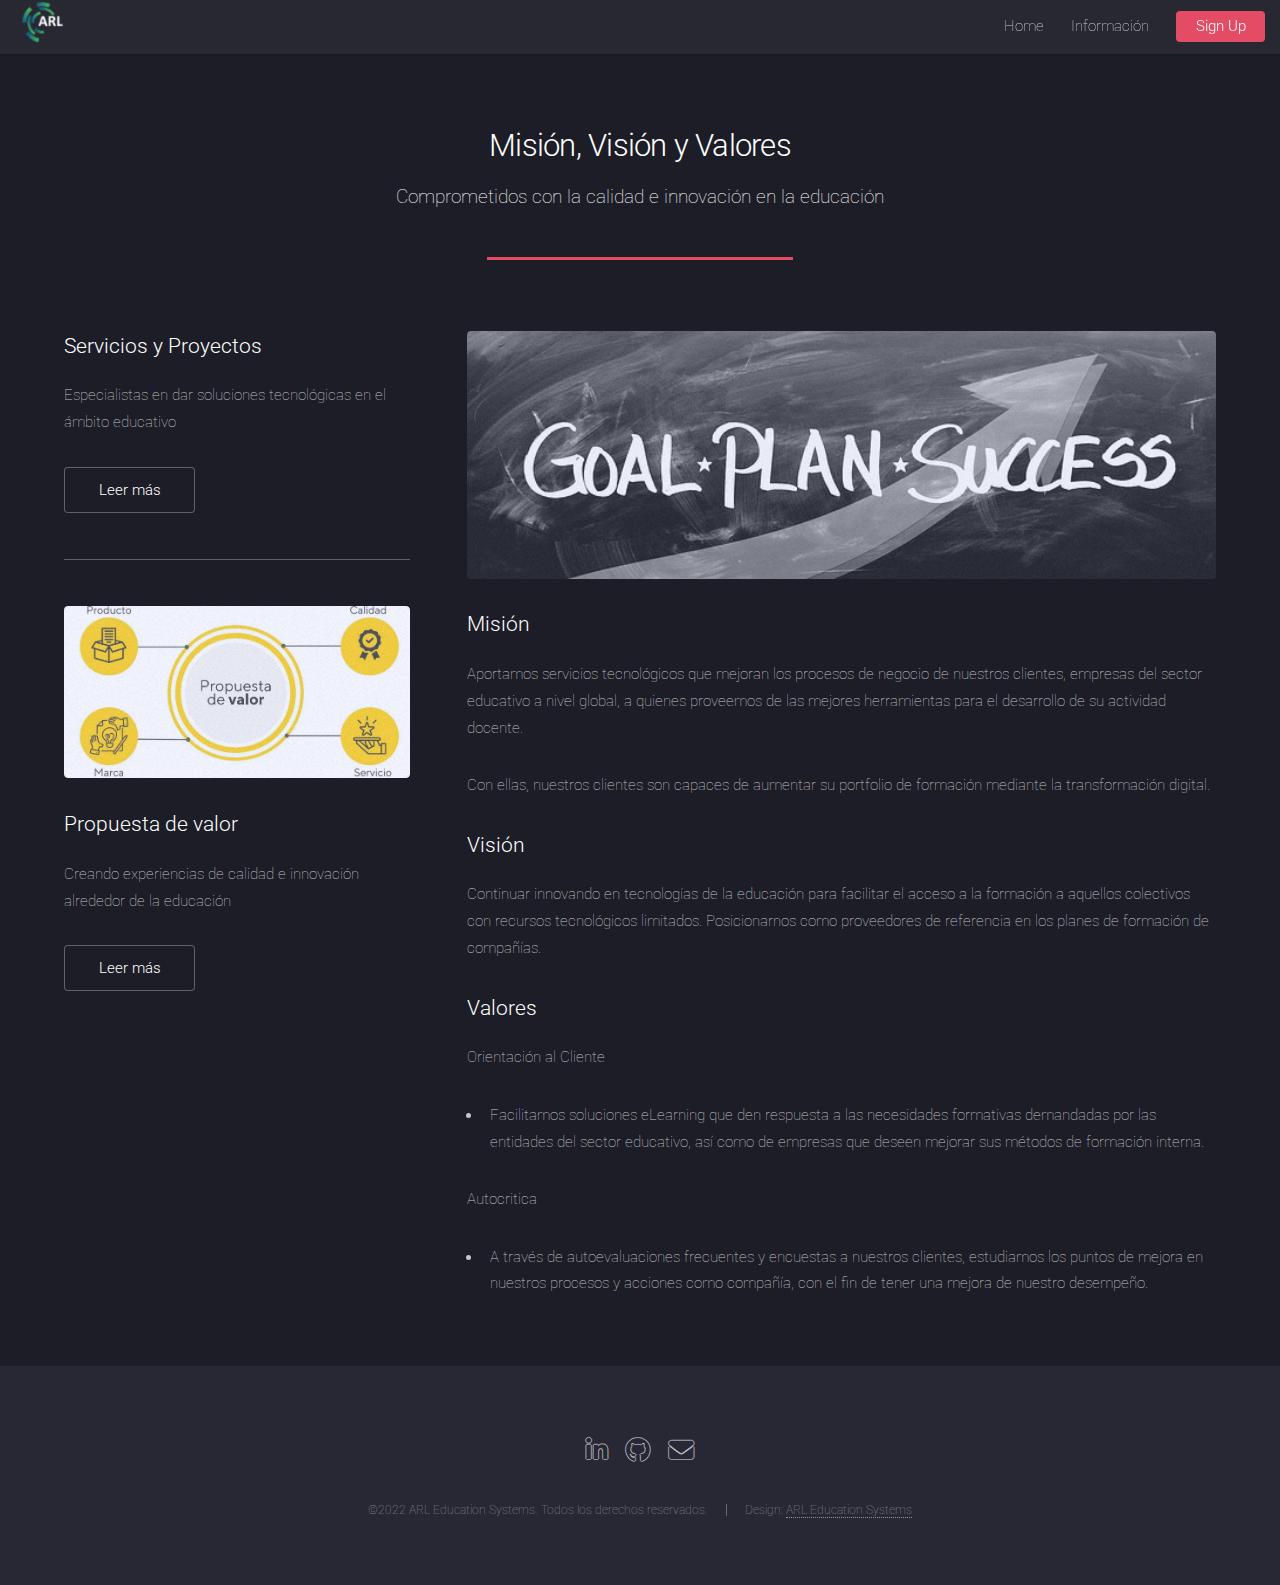
<file: left-sidebar.html>
<!DOCTYPE HTML>
<html>
	<head>
		<title>Misión, Visión y Valores</title>
		<meta charset="utf-8" />
		<meta name="viewport" content="width=device-width, initial-scale=1, user-scalable=no" />
		<link rel="stylesheet" href="assets/css/main.css" />
		<link rel="icon" type="image/png" href="images/logo.png">
		<noscript><link rel="stylesheet" href="assets/css/noscript.css" /></noscript>
	</head>
	<body class="is-preload">
		<div id="page-wrapper">

			<!-- Header -->
				<header id="header">
					<h1 id="logo"><a href="index.html"><img src="images/logo2.png"></a></h1>
					<nav id="nav">
						<ul>
							<li><a href="index.html">Home</a></li>
							<li>
								<a href="#">Información</a>
								<ul>
									<li><a href="left-sidebar.html">Misión, Visión y Valores</a></li>
									<li><a href="right-sidebar.html">Propuesta de valor</a></li>
									<li><a href="no-sidebar.html">Servicios</a></li>
									<li><a href="proyectos.html">Proyectos Realizados</a></li>
								</ul>
							</li>
							<!-- <li><a href="elements.html">Elements</a></li> -->
							<li><a href="#" class="button primary">Sign Up</a></li>
						</ul>
					</nav>
				</header>

			<!-- Main -->
				<div id="main" class="wrapper style1">
					<div class="container">
						<header class="major">
							<h2>Misión, Visión y Valores</h2>
							<p>Comprometidos con la calidad e innovación en la educación</p>
						</header>
						<div class="row gtr-150">
							<div class="col-4 col-12-medium">

								<!-- Sidebar -->
									<section id="sidebar">
										<section>
											<h3>Servicios y Proyectos</h3>
											<p>Especialistas en dar soluciones tecnológicas en el ámbito educativo</p>
											<footer>
												<ul class="actions">
													<li><a href="no-sidebar.html" class="button">Leer más</a></li>
												</ul>
											</footer>
										</section>
										<hr />
										<section>
											<a href="#" class="image fit"><img src="images/propuesta.jpg" alt="" /></a>
											<h3>Propuesta de valor</h3>
											<p>Creando experiencias de calidad e innovación alrededor de la educación</p>
											<footer>
												<ul class="actions">
													<li><a href="right-sidebar.html" class="button">Leer más</a></li>
												</ul>
											</footer>
										</section>
									</section>

							</div>
							<div class="col-8 col-12-medium imp-medium">

								<!-- Content -->
									<section id="content">
										<a href="#" class="image fit"><img src="images/_pic06.jpg" alt="" /></a>
										<h3>Misión</h3>
										<p>Aportamos servicios tecnológicos que mejoran los procesos de negocio de nuestros clientes, empresas del sector educativo a nivel global, a quienes proveemos de las mejores herramientas para el desarrollo de su actividad docente.</p>  
										<p>Con ellas, nuestros clientes son capaces de aumentar su portfolio de formación mediante la transformación digital.</p>
										<h3>Visión</h3>
										<p>Continuar innovando en tecnologías de la educación para facilitar el acceso a la formación a aquellos colectivos con recursos tecnológicos limitados. Posicionarnos como proveedores de referencia en los planes de formación de compañías.</p>
										<h3>Valores</h3>
										<p>Orientación al Cliente</p>
										<ul>
											<li>Facilitamos soluciones eLearning que den respuesta a las necesidades formativas demandadas por las entidades del sector educativo, así como de empresas que deseen mejorar sus métodos de formación interna.</li>
										</ul>
										<p>Autocritica</p>
										<ul>
											<li>A través de autoevaluaciones frecuentes y encuestas a nuestros clientes, estudiamos los puntos de mejora en nuestros procesos y acciones como compañía, con el fin de tener una mejora de nuestro desempeño.</li>
										</ul>
									</section>

							</div>
						</div>
					</div>
				</div>

			<!-- Footer -->
				<footer id="footer">
					<ul class="icons">
						<li><a href="#" class="icon brands alt fa-linkedin-in"><span class="label">LinkedIn</span></a></li>
						<li><a href="#" class="icon brands alt fa-github"><span class="label">GitHub</span></a></li>
						<li><a href="#" class="icon solid alt fa-envelope"><span class="label">Email</span></a></li>
					</ul>
					<ul class="copyright">
						<li>&copy;2022 ARL Education Systems. Todos los derechos reservados.</li><li>Design: <a href="#">ARL Education Systems</a></li>
					</ul>
				</footer>

		</div>

		<!-- Scripts -->
			<script src="assets/js/jquery.min.js"></script>
			<script src="assets/js/jquery.scrolly.min.js"></script>
			<script src="assets/js/jquery.dropotron.min.js"></script>
			<script src="assets/js/jquery.scrollex.min.js"></script>
			<script src="assets/js/browser.min.js"></script>
			<script src="assets/js/breakpoints.min.js"></script>
			<script src="assets/js/util.js"></script>
			<script src="assets/js/main.js"></script>

	</body>
</html>
</file>
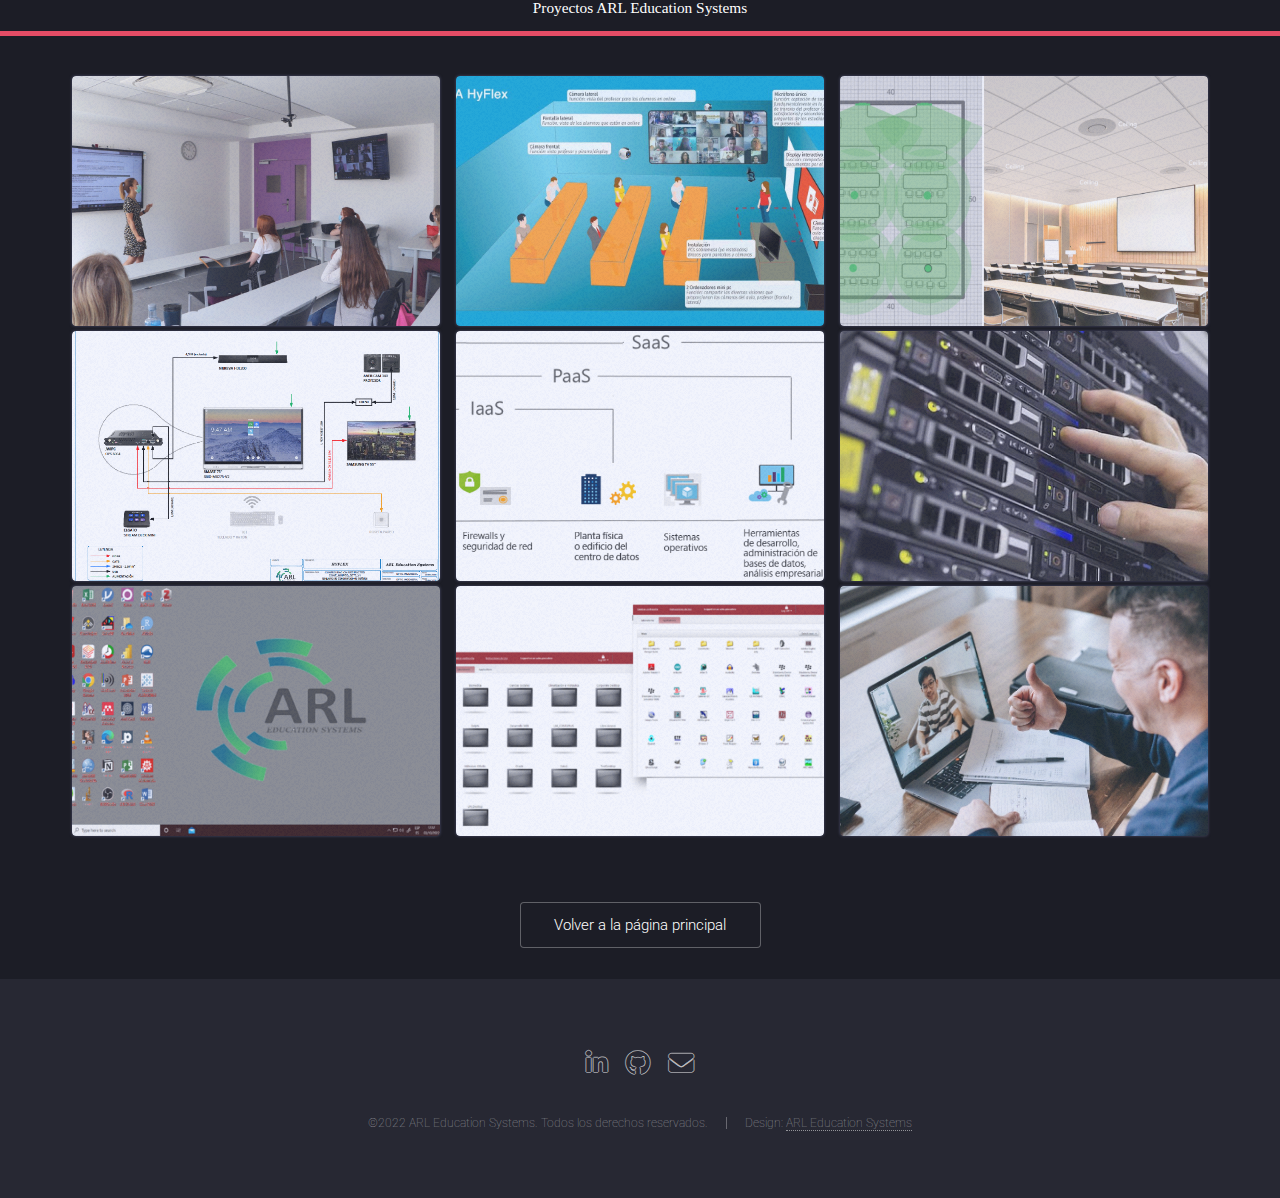
<file: proyectos.html>
<!DOCTYPE html>
<html lang="en">

<head>
    <meta charset="UTF-8">
    <meta name="viewport" content="width=device-width, initial-scale=1.0">
    <link rel="stylesheet" href="assets/css/style.css">
    <link rel="stylesheet" href="assets/css/main.css" />
    <link rel="icon" type="image/png" href="images/logo.png">
	<noscript><link rel="stylesheet" href="assets/css/noscript.css" /></noscript>
    <title>Galeria de Proyectos ARL Education Systems</title>
</head>

<body>
    <!--Contenedor principal de mi página web-->
    <div class="galeria">
        <h1>Proyectos ARL Education Systems</h1>
        <!--hace referencia a una línea divisoria entre el titulo y las imagenes-->
        <div class="linea"></div>
        <!--contenedor de imagenes de mi web-->
        <div class="contenedor-imagenes">
            <!--donde va a ir cada una de las imagenes con sus característica-->
            <div class="image">
                <img src="img/foto1.jpg" alt="">
                <!--capa para dar sensación de animación a mi imagen-->
                <div class="overlay">
                    <h2>Caso Real Aula Extendida</h2>
                </div>
            </div>
            <div class="image">
                <img src="img/foto2.jpg" alt="">
                <!--capa para dar sensación de animación a mi imagen-->
                <div class="overlay">
                    <h2>Solución Aula Extendida</h2>
                </div>
            </div>
            <div class="image">
                <img src="img/foto3.png" alt="">
                <!--capa para dar sensación de animación a mi imagen-->
                <div class="overlay">
                    <h2>Solución Aula Extendida</h2>
                </div>
            </div>
            <div class="image">
                <img src="img/foto4.png" alt="">
                <!--capa para dar sensación de animación a mi imagen-->
                <div class="overlay">
                    <h2>Esquema Aula Extendida</h2>
                </div>
            </div>
            <div class="image">
                <img src="img/foto5.png" alt="">
                <!--capa para dar sensación de animación a mi imagen-->
                <div class="overlay">
                    <h2>Solución Cloud</h2>
                </div>
            </div>
            <div class="image">
                <img src="img/foto6.jpg" alt="">
                <!--capa para dar sensación de animación a mi imagen-->
                <div class="overlay">
                    <h2>Solución Cloud</h2>
                </div>
            </div>
            <div class="image">
                <img src="img/foto7.png" alt="">
                <!--capa para dar sensación de animación a mi imagen-->
                <div class="overlay">
                    <h2>Solución Laboratorio Virtual</h2>
                </div>
            </div>
            <div class="image">
                <img src="img/foto8.png" alt="">
                <!--capa para dar sensación de animación a mi imagen-->
                <div class="overlay">
                    <h2>Solución Laboratorio Virtual</h2>
                </div>
            </div>
            <div class="image">
                <img src="img/foto9.jpg" alt="">
                <!--capa para dar sensación de animación a mi imagen-->
                <div class="overlay">
                    <h2>Formación eLearning y empresarial</h2>
                </div>
            </div>
        </div>
    </div>
    <footer class="major">
        <ul class="actions special">
            <li><a href="index.html" class="button">Volver a la página principal</a></li>
        </ul>
    </footer>
    <footer id="footer">
        <ul class="icons">
            <li><a href="#" class="icon brands alt fa-linkedin-in"><span class="label">LinkedIn</span></a></li>
            <li><a href="#" class="icon brands alt fa-github"><span class="label">GitHub</span></a></li>
            <li><a href="#" class="icon solid alt fa-envelope"><span class="label">Email</span></a></li>
        </ul>
        <ul class="copyright">
            <li>&copy;2022 ARL Education Systems. Todos los derechos reservados.</li><li>Design: <a href="#">ARL Education Systems</a></li>
        </ul>
    </footer>
</body>

</html>
</file>
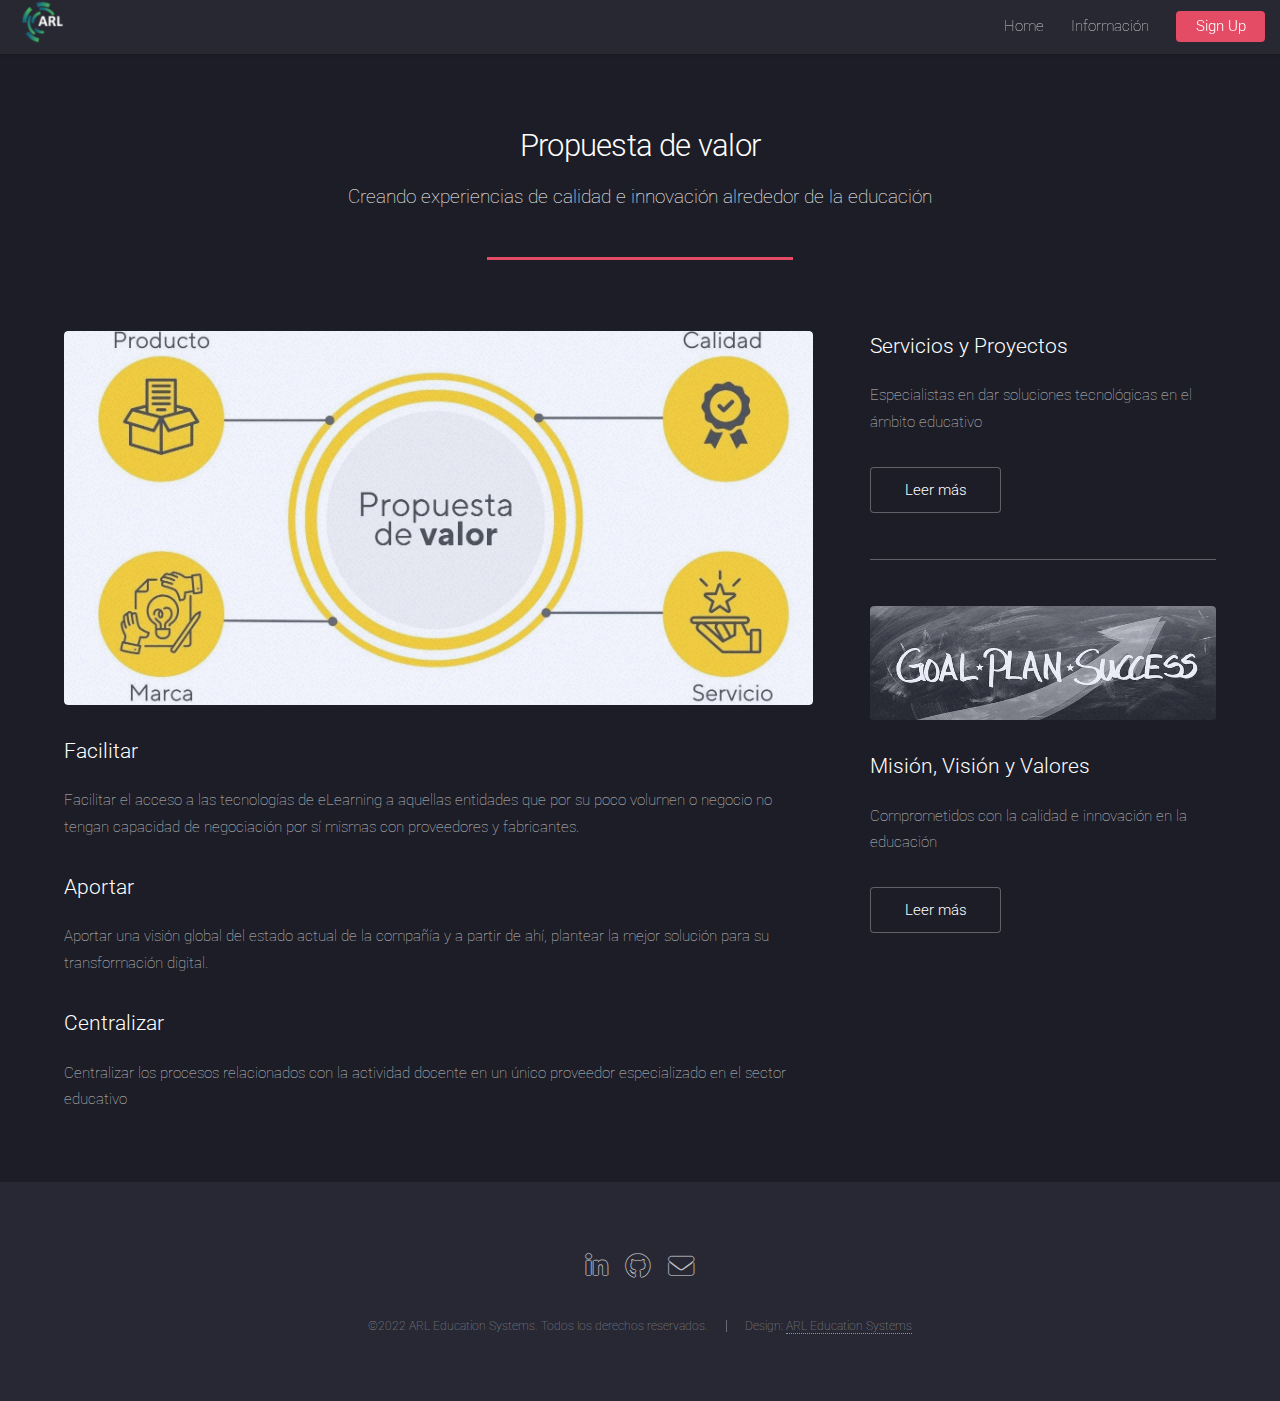
<file: right-sidebar.html>
<!DOCTYPE HTML>
<html>
	<head>
		<title>Propuesta de valor</title>
		<meta charset="utf-8" />
		<meta name="viewport" content="width=device-width, initial-scale=1, user-scalable=no" />
		<link rel="stylesheet" href="assets/css/main.css" />
		<link rel="icon" type="image/png" href="images/logo.png">
		<noscript><link rel="stylesheet" href="assets/css/noscript.css" /></noscript>
	</head>
	<body class="is-preload">
		<div id="page-wrapper">

			<!-- Header -->
				<header id="header">
					<h1 id="logo"><a href="index.html"><img src="images/logo2.png"></a></h1>
					<nav id="nav">
						<ul>
							<li><a href="index.html">Home</a></li>
							<li>
								<a href="#">Información</a>
								<ul>
									<li><a href="left-sidebar.html">Misión, Visión y Valores</a></li>
									<li><a href="right-sidebar.html">Propuesta de valor</a></li>
									<li><a href="no-sidebar.html">Servicios</a></li>
									<li><a href="proyectos.html">Proyectos Realizados</a></li>
								</ul>
							</li>
							<!-- <li><a href="elements.html">Elements</a></li> -->
							<li><a href="#" class="button primary">Sign Up</a></li>
						</ul>
					</nav>
				</header>

			<!-- Main -->
				<div id="main" class="wrapper style1">
					<div class="container">
						<header class="major">
							<h2>Propuesta de valor</h2>
							<p>Creando experiencias de calidad e innovación alrededor de la educación</p>
						</header>
						<div class="row gtr-150">
							<div class="col-8 col-12-medium">

								<!-- Content -->
									<section id="content">
										<a href="#" class="image fit"><img src="images/propuesta.jpg" alt="" /></a>
										<h3>Facilitar</h3>
										<p>Facilitar el acceso a las tecnologías de eLearning a aquellas entidades que por su poco volumen o negocio no tengan capacidad de negociación por sí mismas con proveedores y fabricantes.</p>
										<h3>Aportar</h3>
										<p>Aportar una visión global del estado actual de la compañía y a partir de ahí, plantear la mejor solución para su transformación digital.</p>
										<h3>Centralizar</h3>
										<p>Centralizar los procesos relacionados con la actividad docente en un único proveedor especializado en el sector educativo</p>
									</section>

							</div>
							<div class="col-4 col-12-medium">

								<!-- Sidebar -->
									<section id="sidebar">
										<section>
											<h3>Servicios y Proyectos</h3>
											<p>Especialistas en dar soluciones tecnológicas en el ámbito educativo</p>
											<footer>
												<ul class="actions">
													<li><a href="no-sidebar.html" class="button">Leer más</a></li>
												</ul>
											</footer>
										</section>
										<hr />
										<section>
											<a href="#" class="image fit"><img src="images/_pic06.jpg" alt="" /></a>
											<h3>Misión, Visión y Valores</h3>
											<p>Comprometidos con la calidad e innovación en la educación</p>
											<footer>
												<ul class="actions">
													<li><a href="left-sidebar.html" class="button">Leer más</a></li>
												</ul>
											</footer>
										</section>
									</section>

							</div>
						</div>
					</div>
				</div>

			<!-- Footer -->
			<footer id="footer">
				<ul class="icons">
					<li><a href="#" class="icon brands alt fa-linkedin-in"><span class="label">LinkedIn</span></a></li>
					<li><a href="#" class="icon brands alt fa-github"><span class="label">GitHub</span></a></li>
					<li><a href="#" class="icon solid alt fa-envelope"><span class="label">Email</span></a></li>
				</ul>
				<ul class="copyright">
					<li>&copy;2022 ARL Education Systems. Todos los derechos reservados.</li><li>Design: <a href="http://html5up.net">ARL Education Systems</a></li>
				</ul>
			</footer>

		</div>

		<!-- Scripts -->
			<script src="assets/js/jquery.min.js"></script>
			<script src="assets/js/jquery.scrolly.min.js"></script>
			<script src="assets/js/jquery.dropotron.min.js"></script>
			<script src="assets/js/jquery.scrollex.min.js"></script>
			<script src="assets/js/browser.min.js"></script>
			<script src="assets/js/breakpoints.min.js"></script>
			<script src="assets/js/util.js"></script>
			<script src="assets/js/main.js"></script>

	</body>
</html>
</file>
<file: assets/css/noscript.css>
/*
	Landed by HTML5 UP
	html5up.net | @ajlkn
	Free for personal and commercial use under the CCA 3.0 license (html5up.net/license)
*/

/* Loader */

	body.landing.is-preload:before {
		display: none;
	}

	body.landing.is-preload:after {
		display: none;
	}
</file>
<file: assets/css/style.css>
* {
    margin: 0px;
    padding: 0px;
    box-sizing: border-box;
}
body{
    background-color: #1c1d26;;
}
.galeria {
    font-family: Verdana;
}
h1{
    text-align: center;
    color:#fff;
}

.linea {
    border-top: 5px solid #e44c65;
    margin-bottom: 40px;
}

.contenedor-imagenes {
    display: flex;
    width: 90%;
    margin: auto;
    justify-content: space-around;
    flex-wrap: wrap;
    border-radius: 3px;
}

.contenedor-imagenes .image {
    width: 32%;
    position: relative;
    height: 250px;
    margin-bottom: 5px;
    box-shadow: 0px 0px 3px 0px rgba(92, 94, 129, 0.75);
}

.image img {
    width: 100%;
    height: 100%;
    object-fit: cover;
}

.overlay {
    position: absolute;
    bottom: 0px;
    left: 0px;
    background: rgba(92, 94, 129, 0.75);
    height: 0px;
    width: 100%;
    overflow: hidden;
    transition: 0.5s ease;
}

.overlay h2 {
    color: #fff;
    font-weight: 300px;
    position: absolute;
    top: 50%;
    left: 50%;
    text-align: center;
    transform: translate(-50%, -50%);
}

.image:hover .overlay {
    height: 100%;
    cursor: pointer;
}
footer{
	margin: 0;
	padding: 0;
	border: 0;
	font-size: 100%;
	font: inherit;
	/* vertical-align: baseline; */
    display: block;
}
footer.major {
    margin: 4em 0 0 0;
}
/* Footer */

#footer {
    background: #272833;
    padding: 6em 0;
    text-align: center;
}

    #footer .icons .icon.alt {
        text-decoration: none;
    }

        #footer .icons .icon.alt:before {
            -moz-osx-font-smoothing: grayscale;
            -webkit-font-smoothing: antialiased;
            display: inline-block;
            font-style: normal;
            font-variant: normal;
            text-rendering: auto;
            line-height: 1;
            text-transform: none !important;
            font-family: 'Font Awesome 5 Free';
            font-weight: 400;
        }

        #footer .icons .icon.alt:before {
            color: #272833 !important;
            text-shadow: 1px 0 0 rgba(255, 255, 255, 0.5), -1px 0 0 rgba(255, 255, 255, 0.5), 0 1px 0 rgba(255, 255, 255, 0.5), 0 -1px 0 rgba(255, 255, 255, 0.5);
        }

    #footer .copyright {
        color: rgba(255, 255, 255, 0.5);
        font-size: 0.8em;
        line-height: 1em;
        margin: 2em 0 0 0;
        padding: 0;
        text-align: center;
    }

        #footer .copyright li {
            border-left: solid 1px rgba(255, 255, 255, 0.3);
            display: inline-block;
            list-style: none;
            margin-left: 1.5em;
            padding-left: 1.5em;
        }

            #footer .copyright li:first-child {
                border-left: 0;
                margin-left: 0;
                padding-left: 0;
            }

            #footer .copyright li a {
                color: inherit;
            }
</file>
<file: assets/css/main.css>
@import url("fontawesome-all.min.css");
@import url("https://fonts.googleapis.com/css?family=Roboto:100,300,100italic,300italic");


html, body, div, span, applet, object,
iframe, h1, h2, h3, h4, h5, h6, p, blockquote,
pre, a, abbr, acronym, address, big, cite,
code, del, dfn, em, img, ins, kbd, q, s, samp,
small, strike, strong, sub, sup, tt, var, b,
u, i, center, dl, dt, dd, ol, ul, li, fieldset,
form, label, legend, table, caption, tbody,
tfoot, thead, tr, th, td, article, aside,
canvas, details, embed, figure, figcaption,
footer, header, hgroup, menu, nav, output, ruby,
section, summary, time, mark, audio, video {
	margin: 0;
	padding: 0;
	border: 0;
	font-size: 100%;
	font: inherit;
	vertical-align: baseline;}

article, aside, details, figcaption, figure,
footer, header, hgroup, menu, nav, section {
	display: block;}

body {
	line-height: 1;
}

ol, ul {
	list-style: none;
}

blockquote, q {
	quotes: none;
}

	blockquote:before, blockquote:after, q:before, q:after {
		content: '';
		content: none;
	}

table {
	border-collapse: collapse;
	border-spacing: 0;
}

body {
	-webkit-text-size-adjust: none;
}

mark {
	background-color: transparent;
	color: inherit;
}

input::-moz-focus-inner {
	border: 0;
	padding: 0;
}

input, select, textarea {
	-moz-appearance: none;
	-webkit-appearance: none;
	-ms-appearance: none;
	appearance: none;
}

/* Basic */

	html {
		box-sizing: border-box;
	}

	*, *:before, *:after {
		box-sizing: inherit;
	}

	html, body {
		background: #1c1d26;
	}

	body.is-preload *, body.is-preload *:before, body.is-preload *:after {
		-moz-animation: none !important;
		-webkit-animation: none !important;
		-ms-animation: none !important;
		animation: none !important;
		-moz-transition: none !important;
		-webkit-transition: none !important;
		-ms-transition: none !important;
		transition: none !important;
	}

	body, input, select, textarea {
		color: rgba(255, 255, 255, 0.75);
		font-family: "Roboto", Helvetica, sans-serif;
		font-size: 15pt;
		font-weight: 100;
		line-height: 1.75em;
	}

	a {
		-moz-transition: border-color 0.2s ease-in-out, color 0.2s ease-in-out;
		-webkit-transition: border-color 0.2s ease-in-out, color 0.2s ease-in-out;
		-ms-transition: border-color 0.2s ease-in-out, color 0.2s ease-in-out;
		transition: border-color 0.2s ease-in-out, color 0.2s ease-in-out;
		border-bottom: dotted 1px;
		color: #e44c65;
		text-decoration: none;
	}

		a:hover {
			color: #e44c65 !important;
			border-bottom-color: transparent;
		}

	strong, b {
		color: #ffffff;
		font-weight: 300;
	}

	em, i {
		font-style: italic;
	}

	p {
		margin: 0 0 2em 0;
	}

	h1, h2, h3, h4, h5, h6 {
		color: #ffffff;
		font-weight: 300;
		line-height: 1em;
		margin: 0 0 1em 0;
	}

		h1 a, h2 a, h3 a, h4 a, h5 a, h6 a {
			color: inherit;
			border: 0;
		}

	h2 {
		font-size: 2em;
		line-height: 1.5em;
		letter-spacing: -0.025em;
	}

	h3 {
		font-size: 1.35em;
		line-height: 1.5em;
	}

	h4 {
		font-size: 1.1em;
		line-height: 1.5em;
	}

	h5 {
		font-size: 0.9em;
		line-height: 1.5em;
	}

	h6 {
		font-size: 0.7em;
		line-height: 1.5em;
	}

	sub {
		font-size: 0.8em;
		position: relative;
		top: 0.5em;
	}

	sup {
		font-size: 0.8em;
		position: relative;
		top: -0.5em;
	}

	hr {
		border: 0;
		border-bottom: solid 1px rgba(255, 255, 255, 0.3);
		margin: 3em 0;
	}

		hr.major {
			margin: 4em 0;
		}

	blockquote {
		border-left: solid 4px rgba(255, 255, 255, 0.3);
		font-style: italic;
		margin: 0 0 2em 0;
		padding: 0.5em 0 0.5em 2em;
	}

	code {
		background: rgba(255, 255, 255, 0.075);
		border-radius: 4px;
		font-family: "Courier New", monospace;
		font-size: 0.9em;
		margin: 0 0.25em;
		padding: 0.25em 0.65em;
	}

	pre {
		-webkit-overflow-scrolling: touch;
		font-family: "Courier New", monospace;
		font-size: 0.9em;
		margin: 0 0 2em 0;
	}

		pre code {
			display: block;
			line-height: 1.75em;
			padding: 1em 1.5em;
			overflow-x: auto;
		}

	.align-left {
		text-align: left;
	}

	.align-center {
		text-align: center;
	}

	.align-right {
		text-align: right;
	}

/* Loader */

	@-moz-keyframes spinner-show {
		0% {
			opacity: 0;
		}

		100% {
			opacity: 1;
		}
	}

	@-webkit-keyframes spinner-show {
		0% {
			opacity: 0;
		}

		100% {
			opacity: 1;
		}
	}

	@-ms-keyframes spinner-show {
		0% {
			opacity: 0;
		}

		100% {
			opacity: 1;
		}
	}

	@keyframes spinner-show {
		0% {
			opacity: 0;
		}

		100% {
			opacity: 1;
		}
	}

	@-moz-keyframes spinner-hide {
		0% {
			color: rgba(255, 255, 255, 0.15);
			z-index: 100001;
			-moz-transform: scale(1) rotate(0deg);
			-webkit-transform: scale(1) rotate(0deg);
			-ms-transform: scale(1) rotate(0deg);
			transform: scale(1) rotate(0deg);
		}

		99% {
			color: #1c1d26;
			z-index: 100001;
			-moz-transform: scale(0.5) rotate(360deg);
			-webkit-transform: scale(0.5) rotate(360deg);
			-ms-transform: scale(0.5) rotate(360deg);
			transform: scale(0.5) rotate(360deg);
		}

		100% {
			color: #1c1d26;
			z-index: -1;
			-moz-transform: scale(0.5) rotate(360deg);
			-webkit-transform: scale(0.5) rotate(360deg);
			-ms-transform: scale(0.5) rotate(360deg);
			transform: scale(0.5) rotate(360deg);
		}
	}

	@-webkit-keyframes spinner-hide {
		0% {
			color: rgba(255, 255, 255, 0.15);
			z-index: 100001;
			-moz-transform: scale(1) rotate(0deg);
			-webkit-transform: scale(1) rotate(0deg);
			-ms-transform: scale(1) rotate(0deg);
			transform: scale(1) rotate(0deg);
		}

		99% {
			color: #1c1d26;
			z-index: 100001;
			-moz-transform: scale(0.5) rotate(360deg);
			-webkit-transform: scale(0.5) rotate(360deg);
			-ms-transform: scale(0.5) rotate(360deg);
			transform: scale(0.5) rotate(360deg);
		}

		100% {
			color: #1c1d26;
			z-index: -1;
			-moz-transform: scale(0.5) rotate(360deg);
			-webkit-transform: scale(0.5) rotate(360deg);
			-ms-transform: scale(0.5) rotate(360deg);
			transform: scale(0.5) rotate(360deg);
		}
	}

	@-ms-keyframes spinner-hide {
		0% {
			color: rgba(255, 255, 255, 0.15);
			z-index: 100001;
			-moz-transform: scale(1) rotate(0deg);
			-webkit-transform: scale(1) rotate(0deg);
			-ms-transform: scale(1) rotate(0deg);
			transform: scale(1) rotate(0deg);
		}

		99% {
			color: #1c1d26;
			z-index: 100001;
			-moz-transform: scale(0.5) rotate(360deg);
			-webkit-transform: scale(0.5) rotate(360deg);
			-ms-transform: scale(0.5) rotate(360deg);
			transform: scale(0.5) rotate(360deg);
		}

		100% {
			color: #1c1d26;
			z-index: -1;
			-moz-transform: scale(0.5) rotate(360deg);
			-webkit-transform: scale(0.5) rotate(360deg);
			-ms-transform: scale(0.5) rotate(360deg);
			transform: scale(0.5) rotate(360deg);
		}
	}

	@keyframes spinner-hide {
		0% {
			color: rgba(255, 255, 255, 0.15);
			z-index: 100001;
			-moz-transform: scale(1) rotate(0deg);
			-webkit-transform: scale(1) rotate(0deg);
			-ms-transform: scale(1) rotate(0deg);
			transform: scale(1) rotate(0deg);
		}

		99% {
			color: #1c1d26;
			z-index: 100001;
			-moz-transform: scale(0.5) rotate(360deg);
			-webkit-transform: scale(0.5) rotate(360deg);
			-ms-transform: scale(0.5) rotate(360deg);
			transform: scale(0.5) rotate(360deg);
		}

		100% {
			color: #1c1d26;
			z-index: -1;
			-moz-transform: scale(0.5) rotate(360deg);
			-webkit-transform: scale(0.5) rotate(360deg);
			-ms-transform: scale(0.5) rotate(360deg);
			transform: scale(0.5) rotate(360deg);
		}
	}

	@-moz-keyframes spinner-rotate {
		0% {
			-moz-transform: scale(1) rotate(0deg);
			-webkit-transform: scale(1) rotate(0deg);
			-ms-transform: scale(1) rotate(0deg);
			transform: scale(1) rotate(0deg);
		}

		100% {
			-moz-transform: scale(1) rotate(360deg);
			-webkit-transform: scale(1) rotate(360deg);
			-ms-transform: scale(1) rotate(360deg);
			transform: scale(1) rotate(360deg);
		}
	}

	@-webkit-keyframes spinner-rotate {
		0% {
			-moz-transform: scale(1) rotate(0deg);
			-webkit-transform: scale(1) rotate(0deg);
			-ms-transform: scale(1) rotate(0deg);
			transform: scale(1) rotate(0deg);
		}

		100% {
			-moz-transform: scale(1) rotate(360deg);
			-webkit-transform: scale(1) rotate(360deg);
			-ms-transform: scale(1) rotate(360deg);
			transform: scale(1) rotate(360deg);
		}
	}

	@-ms-keyframes spinner-rotate {
		0% {
			-moz-transform: scale(1) rotate(0deg);
			-webkit-transform: scale(1) rotate(0deg);
			-ms-transform: scale(1) rotate(0deg);
			transform: scale(1) rotate(0deg);
		}

		100% {
			-moz-transform: scale(1) rotate(360deg);
			-webkit-transform: scale(1) rotate(360deg);
			-ms-transform: scale(1) rotate(360deg);
			transform: scale(1) rotate(360deg);
		}
	}

	@keyframes spinner-rotate {
		0% {
			-moz-transform: scale(1) rotate(0deg);
			-webkit-transform: scale(1) rotate(0deg);
			-ms-transform: scale(1) rotate(0deg);
			transform: scale(1) rotate(0deg);
		}

		100% {
			-moz-transform: scale(1) rotate(360deg);
			-webkit-transform: scale(1) rotate(360deg);
			-ms-transform: scale(1) rotate(360deg);
			transform: scale(1) rotate(360deg);
		}
	}

	@-moz-keyframes overlay-hide {
		0% {
			opacity: 1;
			z-index: 100000;
		}

		15% {
			opacity: 1;
			z-index: 100000;
		}

		99% {
			opacity: 0;
			z-index: 100000;
		}

		100% {
			opacity: 0;
			z-index: -1;
		}
	}

	@-webkit-keyframes overlay-hide {
		0% {
			opacity: 1;
			z-index: 100000;
		}

		15% {
			opacity: 1;
			z-index: 100000;
		}

		99% {
			opacity: 0;
			z-index: 100000;
		}

		100% {
			opacity: 0;
			z-index: -1;
		}
	}

	@-ms-keyframes overlay-hide {
		0% {
			opacity: 1;
			z-index: 100000;
		}

		15% {
			opacity: 1;
			z-index: 100000;
		}

		99% {
			opacity: 0;
			z-index: 100000;
		}

		100% {
			opacity: 0;
			z-index: -1;
		}
	}

	@keyframes overlay-hide {
		0% {
			opacity: 1;
			z-index: 100000;
		}

		15% {
			opacity: 1;
			z-index: 100000;
		}

		99% {
			opacity: 0;
			z-index: 100000;
		}

		100% {
			opacity: 0;
			z-index: -1;
		}
	}

	body.landing {
		text-decoration: none;
	}

		body.landing:before {
			-moz-osx-font-smoothing: grayscale;
			-webkit-font-smoothing: antialiased;
			display: inline-block;
			font-style: normal;
			font-variant: normal;
			text-rendering: auto;
			line-height: 1;
			text-transform: none !important;
			font-family: 'Font Awesome 5 Free';
			font-weight: 900;
		}

		body.landing:before {
			-moz-animation: spinner-show 1.5s 1 0.25s ease forwards, spinner-hide 0.25s ease-in-out forwards !important;
			-webkit-animation: spinner-show 1.5s 1 0.25s ease forwards, spinner-hide 0.25s ease-in-out forwards !important;
			-ms-animation: spinner-show 1.5s 1 0.25s ease forwards, spinner-hide 0.25s ease-in-out forwards !important;
			animation: spinner-show 1.5s 1 0.25s ease forwards, spinner-hide 0.25s ease-in-out forwards !important;
			-moz-transform-origin: 50% 50%;
			-webkit-transform-origin: 50% 50%;
			-ms-transform-origin: 50% 50%;
			transform-origin: 50% 50%;
			color: rgba(255, 255, 255, 0.15);
			content: '\f1ce';
			cursor: default;
			display: block;
			font-size: 2em;
			height: 2em;
			left: 50%;
			line-height: 2em;
			margin: -1em 0 0 -1em;
			opacity: 0;
			position: fixed;
			text-align: center;
			top: 50%;
			width: 2em;
			z-index: -1;
		}

		body.landing:after {
			-moz-animation: overlay-hide 1.5s ease-in forwards !important;
			-webkit-animation: overlay-hide 1.5s ease-in forwards !important;
			-ms-animation: overlay-hide 1.5s ease-in forwards !important;
			animation: overlay-hide 1.5s ease-in forwards !important;
			background: #1c1d26;
			content: '';
			display: block;
			height: 100%;
			left: 0;
			opacity: 0;
			position: fixed;
			top: 0;
			width: 100%;
			z-index: -1;
		}

		body.landing.is-preload:before {
			-moz-animation: spinner-show 1.5s 1 0.25s ease forwards, spinner-rotate 0.75s infinite linear !important;
			-webkit-animation: spinner-show 1.5s 1 0.25s ease forwards, spinner-rotate 0.75s infinite linear !important;
			-ms-animation: spinner-show 1.5s 1 0.25s ease forwards, spinner-rotate 0.75s infinite linear !important;
			animation: spinner-show 1.5s 1 0.25s ease forwards, spinner-rotate 0.75s infinite linear !important;
			z-index: 100001;
		}

		body.landing.is-preload:after {
			-moz-animation: none !important;
			-webkit-animation: none !important;
			-ms-animation: none !important;
			animation: none !important;
			opacity: 1;
			z-index: 100000;
		}

	@media (-webkit-min-device-pixel-ratio: 2) {

		body.landing:before {
			line-height: 2.025em;
		}

	}

/* Container */

	.container {
		margin: 0 auto;
		max-width: calc(100% - 4em);
		width: 70em;
	}

		.container.xsmall {
			width: 17.5em;
		}

		.container.small {
			width: 35em;
		}

		.container.medium {
			width: 52.5em;
		}

		.container.large {
			width: 87.5em;
		}

		.container.xlarge {
			width: 105em;
		}

		.container.max {
			width: 100%;
		}

		@media screen and (max-width: 1280px) {

			.container {
				width: 90%;
				max-width: 100%;
			}

		}

		@media screen and (max-width: 980px) {

			.container {
				width: 100% !important;
			}

		}

/* Row */

	.row {
		display: flex;
		flex-wrap: wrap;
		box-sizing: border-box;
		align-items: stretch;
	}

		.row > * {
			box-sizing: border-box;
		}

		.row.gtr-uniform > * > :last-child {
			margin-bottom: 0;
		}

		.row.aln-left {
			justify-content: flex-start;
		}

		.row.aln-center {
			justify-content: center;
		}

		.row.aln-right {
			justify-content: flex-end;
		}

		.row.aln-top {
			align-items: flex-start;
		}

		.row.aln-middle {
			align-items: center;
		}

		.row.aln-bottom {
			align-items: flex-end;
		}

		.row > .imp {
			order: -1;
		}

		.row > .col-1 {
			width: 8.33333%;
		}

		.row > .off-1 {
			margin-left: 8.33333%;
		}

		.row > .col-2 {
			width: 16.66667%;
		}

		.row > .off-2 {
			margin-left: 16.66667%;
		}

		.row > .col-3 {
			width: 25%;
		}

		.row > .off-3 {
			margin-left: 25%;
		}

		.row > .col-4 {
			width: 33.33333%;
		}

		.row > .off-4 {
			margin-left: 33.33333%;
		}

		.row > .col-5 {
			width: 41.66667%;
		}

		.row > .off-5 {
			margin-left: 41.66667%;
		}

		.row > .col-6 {
			width: 50%;
		}

		.row > .off-6 {
			margin-left: 50%;
		}

		.row > .col-7 {
			width: 58.33333%;
		}

		.row > .off-7 {
			margin-left: 58.33333%;
		}

		.row > .col-8 {
			width: 66.66667%;
		}

		.row > .off-8 {
			margin-left: 66.66667%;
		}

		.row > .col-9 {
			width: 75%;
		}

		.row > .off-9 {
			margin-left: 75%;
		}

		.row > .col-10 {
			width: 83.33333%;
		}

		.row > .off-10 {
			margin-left: 83.33333%;
		}

		.row > .col-11 {
			width: 91.66667%;
		}

		.row > .off-11 {
			margin-left: 91.66667%;
		}

		.row > .col-12 {
			width: 100%;
		}

		.row > .off-12 {
			margin-left: 100%;
		}

		.row.gtr-0 {
			margin-top: 0;
			margin-left: 0em;
		}

			.row.gtr-0 > * {
				padding: 0 0 0 0em;
			}

			.row.gtr-0.gtr-uniform {
				margin-top: 0em;
			}

				.row.gtr-0.gtr-uniform > * {
					padding-top: 0em;
				}

		.row.gtr-25 {
			margin-top: 0;
			margin-left: -0.625em;
		}

			.row.gtr-25 > * {
				padding: 0 0 0 0.625em;
			}

			.row.gtr-25.gtr-uniform {
				margin-top: -0.625em;
			}

				.row.gtr-25.gtr-uniform > * {
					padding-top: 0.625em;
				}

		.row.gtr-50 {
			margin-top: 0;
			margin-left: -1.25em;
		}

			.row.gtr-50 > * {
				padding: 0 0 0 1.25em;
			}

			.row.gtr-50.gtr-uniform {
				margin-top: -1.25em;
			}

				.row.gtr-50.gtr-uniform > * {
					padding-top: 1.25em;
				}

		.row {
			margin-top: 0;
			margin-left: -2.5em;
		}

			.row > * {
				padding: 0 0 0 2.5em;
			}

			.row.gtr-uniform {
				margin-top: -2.5em;
			}

				.row.gtr-uniform > * {
					padding-top: 2.5em;
				}

		.row.gtr-150 {
			margin-top: 0;
			margin-left: -3.75em;
		}

			.row.gtr-150 > * {
				padding: 0 0 0 3.75em;
			}

			.row.gtr-150.gtr-uniform {
				margin-top: -3.75em;
			}

				.row.gtr-150.gtr-uniform > * {
					padding-top: 3.75em;
				}

		.row.gtr-200 {
			margin-top: 0;
			margin-left: -5em;
		}

			.row.gtr-200 > * {
				padding: 0 0 0 5em;
			}

			.row.gtr-200.gtr-uniform {
				margin-top: -5em;
			}

				.row.gtr-200.gtr-uniform > * {
					padding-top: 5em;
				}

		@media screen and (max-width: 1680px) {

			.row {
				display: flex;
				flex-wrap: wrap;
				box-sizing: border-box;
				align-items: stretch;
			}

				.row > * {
					box-sizing: border-box;
				}

				.row.gtr-uniform > * > :last-child {
					margin-bottom: 0;
				}

				.row.aln-left {
					justify-content: flex-start;
				}

				.row.aln-center {
					justify-content: center;
				}

				.row.aln-right {
					justify-content: flex-end;
				}

				.row.aln-top {
					align-items: flex-start;
				}

				.row.aln-middle {
					align-items: center;
				}

				.row.aln-bottom {
					align-items: flex-end;
				}

				.row > .imp-xlarge {
					order: -1;
				}

				.row > .col-1-xlarge {
					width: 8.33333%;
				}

				.row > .off-1-xlarge {
					margin-left: 8.33333%;
				}

				.row > .col-2-xlarge {
					width: 16.66667%;
				}

				.row > .off-2-xlarge {
					margin-left: 16.66667%;
				}

				.row > .col-3-xlarge {
					width: 25%;
				}

				.row > .off-3-xlarge {
					margin-left: 25%;
				}

				.row > .col-4-xlarge {
					width: 33.33333%;
				}

				.row > .off-4-xlarge {
					margin-left: 33.33333%;
				}

				.row > .col-5-xlarge {
					width: 41.66667%;
				}

				.row > .off-5-xlarge {
					margin-left: 41.66667%;
				}

				.row > .col-6-xlarge {
					width: 50%;
				}

				.row > .off-6-xlarge {
					margin-left: 50%;
				}

				.row > .col-7-xlarge {
					width: 58.33333%;
				}

				.row > .off-7-xlarge {
					margin-left: 58.33333%;
				}

				.row > .col-8-xlarge {
					width: 66.66667%;
				}

				.row > .off-8-xlarge {
					margin-left: 66.66667%;
				}

				.row > .col-9-xlarge {
					width: 75%;
				}

				.row > .off-9-xlarge {
					margin-left: 75%;
				}

				.row > .col-10-xlarge {
					width: 83.33333%;
				}

				.row > .off-10-xlarge {
					margin-left: 83.33333%;
				}

				.row > .col-11-xlarge {
					width: 91.66667%;
				}

				.row > .off-11-xlarge {
					margin-left: 91.66667%;
				}

				.row > .col-12-xlarge {
					width: 100%;
				}

				.row > .off-12-xlarge {
					margin-left: 100%;
				}

				.row.gtr-0 {
					margin-top: 0;
					margin-left: 0em;
				}

					.row.gtr-0 > * {
						padding: 0 0 0 0em;
					}

					.row.gtr-0.gtr-uniform {
						margin-top: 0em;
					}

						.row.gtr-0.gtr-uniform > * {
							padding-top: 0em;
						}

				.row.gtr-25 {
					margin-top: 0;
					margin-left: -0.625em;
				}

					.row.gtr-25 > * {
						padding: 0 0 0 0.625em;
					}

					.row.gtr-25.gtr-uniform {
						margin-top: -0.625em;
					}

						.row.gtr-25.gtr-uniform > * {
							padding-top: 0.625em;
						}

				.row.gtr-50 {
					margin-top: 0;
					margin-left: -1.25em;
				}

					.row.gtr-50 > * {
						padding: 0 0 0 1.25em;
					}

					.row.gtr-50.gtr-uniform {
						margin-top: -1.25em;
					}

						.row.gtr-50.gtr-uniform > * {
							padding-top: 1.25em;
						}

				.row {
					margin-top: 0;
					margin-left: -2.5em;
				}

					.row > * {
						padding: 0 0 0 2.5em;
					}

					.row.gtr-uniform {
						margin-top: -2.5em;
					}

						.row.gtr-uniform > * {
							padding-top: 2.5em;
						}

				.row.gtr-150 {
					margin-top: 0;
					margin-left: -3.75em;
				}

					.row.gtr-150 > * {
						padding: 0 0 0 3.75em;
					}

					.row.gtr-150.gtr-uniform {
						margin-top: -3.75em;
					}

						.row.gtr-150.gtr-uniform > * {
							padding-top: 3.75em;
						}

				.row.gtr-200 {
					margin-top: 0;
					margin-left: -5em;
				}

					.row.gtr-200 > * {
						padding: 0 0 0 5em;
					}

					.row.gtr-200.gtr-uniform {
						margin-top: -5em;
					}

						.row.gtr-200.gtr-uniform > * {
							padding-top: 5em;
						}

		}

		@media screen and (max-width: 1280px) {

			.row {
				display: flex;
				flex-wrap: wrap;
				box-sizing: border-box;
				align-items: stretch;
			}

				.row > * {
					box-sizing: border-box;
				}

				.row.gtr-uniform > * > :last-child {
					margin-bottom: 0;
				}

				.row.aln-left {
					justify-content: flex-start;
				}

				.row.aln-center {
					justify-content: center;
				}

				.row.aln-right {
					justify-content: flex-end;
				}

				.row.aln-top {
					align-items: flex-start;
				}

				.row.aln-middle {
					align-items: center;
				}

				.row.aln-bottom {
					align-items: flex-end;
				}

				.row > .imp-large {
					order: -1;
				}

				.row > .col-1-large {
					width: 8.33333%;
				}

				.row > .off-1-large {
					margin-left: 8.33333%;
				}

				.row > .col-2-large {
					width: 16.66667%;
				}

				.row > .off-2-large {
					margin-left: 16.66667%;
				}

				.row > .col-3-large {
					width: 25%;
				}

				.row > .off-3-large {
					margin-left: 25%;
				}

				.row > .col-4-large {
					width: 33.33333%;
				}

				.row > .off-4-large {
					margin-left: 33.33333%;
				}

				.row > .col-5-large {
					width: 41.66667%;
				}

				.row > .off-5-large {
					margin-left: 41.66667%;
				}

				.row > .col-6-large {
					width: 50%;
				}

				.row > .off-6-large {
					margin-left: 50%;
				}

				.row > .col-7-large {
					width: 58.33333%;
				}

				.row > .off-7-large {
					margin-left: 58.33333%;
				}

				.row > .col-8-large {
					width: 66.66667%;
				}

				.row > .off-8-large {
					margin-left: 66.66667%;
				}

				.row > .col-9-large {
					width: 75%;
				}

				.row > .off-9-large {
					margin-left: 75%;
				}

				.row > .col-10-large {
					width: 83.33333%;
				}

				.row > .off-10-large {
					margin-left: 83.33333%;
				}

				.row > .col-11-large {
					width: 91.66667%;
				}

				.row > .off-11-large {
					margin-left: 91.66667%;
				}

				.row > .col-12-large {
					width: 100%;
				}

				.row > .off-12-large {
					margin-left: 100%;
				}

				.row.gtr-0 {
					margin-top: 0;
					margin-left: 0em;
				}

					.row.gtr-0 > * {
						padding: 0 0 0 0em;
					}

					.row.gtr-0.gtr-uniform {
						margin-top: 0em;
					}

						.row.gtr-0.gtr-uniform > * {
							padding-top: 0em;
						}

				.row.gtr-25 {
					margin-top: 0;
					margin-left: -0.625em;
				}

					.row.gtr-25 > * {
						padding: 0 0 0 0.625em;
					}

					.row.gtr-25.gtr-uniform {
						margin-top: -0.625em;
					}

						.row.gtr-25.gtr-uniform > * {
							padding-top: 0.625em;
						}

				.row.gtr-50 {
					margin-top: 0;
					margin-left: -1.25em;
				}

					.row.gtr-50 > * {
						padding: 0 0 0 1.25em;
					}

					.row.gtr-50.gtr-uniform {
						margin-top: -1.25em;
					}

						.row.gtr-50.gtr-uniform > * {
							padding-top: 1.25em;
						}

				.row {
					margin-top: 0;
					margin-left: -2.5em;
				}

					.row > * {
						padding: 0 0 0 2.5em;
					}

					.row.gtr-uniform {
						margin-top: -2.5em;
					}

						.row.gtr-uniform > * {
							padding-top: 2.5em;
						}

				.row.gtr-150 {
					margin-top: 0;
					margin-left: -3.75em;
				}

					.row.gtr-150 > * {
						padding: 0 0 0 3.75em;
					}

					.row.gtr-150.gtr-uniform {
						margin-top: -3.75em;
					}

						.row.gtr-150.gtr-uniform > * {
							padding-top: 3.75em;
						}

				.row.gtr-200 {
					margin-top: 0;
					margin-left: -5em;
				}

					.row.gtr-200 > * {
						padding: 0 0 0 5em;
					}

					.row.gtr-200.gtr-uniform {
						margin-top: -5em;
					}

						.row.gtr-200.gtr-uniform > * {
							padding-top: 5em;
						}

		}

		@media screen and (max-width: 980px) {

			.row {
				display: flex;
				flex-wrap: wrap;
				box-sizing: border-box;
				align-items: stretch;
			}

				.row > * {
					box-sizing: border-box;
				}

				.row.gtr-uniform > * > :last-child {
					margin-bottom: 0;
				}

				.row.aln-left {
					justify-content: flex-start;
				}

				.row.aln-center {
					justify-content: center;
				}

				.row.aln-right {
					justify-content: flex-end;
				}

				.row.aln-top {
					align-items: flex-start;
				}

				.row.aln-middle {
					align-items: center;
				}

				.row.aln-bottom {
					align-items: flex-end;
				}

				.row > .imp-medium {
					order: -1;
				}

				.row > .col-1-medium {
					width: 8.33333%;
				}

				.row > .off-1-medium {
					margin-left: 8.33333%;
				}

				.row > .col-2-medium {
					width: 16.66667%;
				}

				.row > .off-2-medium {
					margin-left: 16.66667%;
				}

				.row > .col-3-medium {
					width: 25%;
				}

				.row > .off-3-medium {
					margin-left: 25%;
				}

				.row > .col-4-medium {
					width: 33.33333%;
				}

				.row > .off-4-medium {
					margin-left: 33.33333%;
				}

				.row > .col-5-medium {
					width: 41.66667%;
				}

				.row > .off-5-medium {
					margin-left: 41.66667%;
				}

				.row > .col-6-medium {
					width: 50%;
				}

				.row > .off-6-medium {
					margin-left: 50%;
				}

				.row > .col-7-medium {
					width: 58.33333%;
				}

				.row > .off-7-medium {
					margin-left: 58.33333%;
				}

				.row > .col-8-medium {
					width: 66.66667%;
				}

				.row > .off-8-medium {
					margin-left: 66.66667%;
				}

				.row > .col-9-medium {
					width: 75%;
				}

				.row > .off-9-medium {
					margin-left: 75%;
				}

				.row > .col-10-medium {
					width: 83.33333%;
				}

				.row > .off-10-medium {
					margin-left: 83.33333%;
				}

				.row > .col-11-medium {
					width: 91.66667%;
				}

				.row > .off-11-medium {
					margin-left: 91.66667%;
				}

				.row > .col-12-medium {
					width: 100%;
				}

				.row > .off-12-medium {
					margin-left: 100%;
				}

				.row.gtr-0 {
					margin-top: 0;
					margin-left: 0em;
				}

					.row.gtr-0 > * {
						padding: 0 0 0 0em;
					}

					.row.gtr-0.gtr-uniform {
						margin-top: 0em;
					}

						.row.gtr-0.gtr-uniform > * {
							padding-top: 0em;
						}

				.row.gtr-25 {
					margin-top: 0;
					margin-left: -0.625em;
				}

					.row.gtr-25 > * {
						padding: 0 0 0 0.625em;
					}

					.row.gtr-25.gtr-uniform {
						margin-top: -0.625em;
					}

						.row.gtr-25.gtr-uniform > * {
							padding-top: 0.625em;
						}

				.row.gtr-50 {
					margin-top: 0;
					margin-left: -1.25em;
				}

					.row.gtr-50 > * {
						padding: 0 0 0 1.25em;
					}

					.row.gtr-50.gtr-uniform {
						margin-top: -1.25em;
					}

						.row.gtr-50.gtr-uniform > * {
							padding-top: 1.25em;
						}

				.row {
					margin-top: 0;
					margin-left: -2.5em;
				}

					.row > * {
						padding: 0 0 0 2.5em;
					}

					.row.gtr-uniform {
						margin-top: -2.5em;
					}

						.row.gtr-uniform > * {
							padding-top: 2.5em;
						}

				.row.gtr-150 {
					margin-top: 0;
					margin-left: -3.75em;
				}

					.row.gtr-150 > * {
						padding: 0 0 0 3.75em;
					}

					.row.gtr-150.gtr-uniform {
						margin-top: -3.75em;
					}

						.row.gtr-150.gtr-uniform > * {
							padding-top: 3.75em;
						}

				.row.gtr-200 {
					margin-top: 0;
					margin-left: -5em;
				}

					.row.gtr-200 > * {
						padding: 0 0 0 5em;
					}

					.row.gtr-200.gtr-uniform {
						margin-top: -5em;
					}

						.row.gtr-200.gtr-uniform > * {
							padding-top: 5em;
						}

		}

		@media screen and (max-width: 736px) {

			.row {
				display: flex;
				flex-wrap: wrap;
				box-sizing: border-box;
				align-items: stretch;
			}

				.row > * {
					box-sizing: border-box;
				}

				.row.gtr-uniform > * > :last-child {
					margin-bottom: 0;
				}

				.row.aln-left {
					justify-content: flex-start;
				}

				.row.aln-center {
					justify-content: center;
				}

				.row.aln-right {
					justify-content: flex-end;
				}

				.row.aln-top {
					align-items: flex-start;
				}

				.row.aln-middle {
					align-items: center;
				}

				.row.aln-bottom {
					align-items: flex-end;
				}

				.row > .imp-small {
					order: -1;
				}

				.row > .col-1-small {
					width: 8.33333%;
				}

				.row > .off-1-small {
					margin-left: 8.33333%;
				}

				.row > .col-2-small {
					width: 16.66667%;
				}

				.row > .off-2-small {
					margin-left: 16.66667%;
				}

				.row > .col-3-small {
					width: 25%;
				}

				.row > .off-3-small {
					margin-left: 25%;
				}

				.row > .col-4-small {
					width: 33.33333%;
				}

				.row > .off-4-small {
					margin-left: 33.33333%;
				}

				.row > .col-5-small {
					width: 41.66667%;
				}

				.row > .off-5-small {
					margin-left: 41.66667%;
				}

				.row > .col-6-small {
					width: 50%;
				}

				.row > .off-6-small {
					margin-left: 50%;
				}

				.row > .col-7-small {
					width: 58.33333%;
				}

				.row > .off-7-small {
					margin-left: 58.33333%;
				}

				.row > .col-8-small {
					width: 66.66667%;
				}

				.row > .off-8-small {
					margin-left: 66.66667%;
				}

				.row > .col-9-small {
					width: 75%;
				}

				.row > .off-9-small {
					margin-left: 75%;
				}

				.row > .col-10-small {
					width: 83.33333%;
				}

				.row > .off-10-small {
					margin-left: 83.33333%;
				}

				.row > .col-11-small {
					width: 91.66667%;
				}

				.row > .off-11-small {
					margin-left: 91.66667%;
				}

				.row > .col-12-small {
					width: 100%;
				}

				.row > .off-12-small {
					margin-left: 100%;
				}

				.row.gtr-0 {
					margin-top: 0;
					margin-left: 0em;
				}

					.row.gtr-0 > * {
						padding: 0 0 0 0em;
					}

					.row.gtr-0.gtr-uniform {
						margin-top: 0em;
					}

						.row.gtr-0.gtr-uniform > * {
							padding-top: 0em;
						}

				.row.gtr-25 {
					margin-top: 0;
					margin-left: -0.625em;
				}

					.row.gtr-25 > * {
						padding: 0 0 0 0.625em;
					}

					.row.gtr-25.gtr-uniform {
						margin-top: -0.625em;
					}

						.row.gtr-25.gtr-uniform > * {
							padding-top: 0.625em;
						}

				.row.gtr-50 {
					margin-top: 0;
					margin-left: -1.25em;
				}

					.row.gtr-50 > * {
						padding: 0 0 0 1.25em;
					}

					.row.gtr-50.gtr-uniform {
						margin-top: -1.25em;
					}

						.row.gtr-50.gtr-uniform > * {
							padding-top: 1.25em;
						}

				.row {
					margin-top: 0;
					margin-left: -2.5em;
				}

					.row > * {
						padding: 0 0 0 2.5em;
					}

					.row.gtr-uniform {
						margin-top: -2.5em;
					}

						.row.gtr-uniform > * {
							padding-top: 2.5em;
						}

				.row.gtr-150 {
					margin-top: 0;
					margin-left: -3.75em;
				}

					.row.gtr-150 > * {
						padding: 0 0 0 3.75em;
					}

					.row.gtr-150.gtr-uniform {
						margin-top: -3.75em;
					}

						.row.gtr-150.gtr-uniform > * {
							padding-top: 3.75em;
						}

				.row.gtr-200 {
					margin-top: 0;
					margin-left: -5em;
				}

					.row.gtr-200 > * {
						padding: 0 0 0 5em;
					}

					.row.gtr-200.gtr-uniform {
						margin-top: -5em;
					}

						.row.gtr-200.gtr-uniform > * {
							padding-top: 5em;
						}

		}

		@media screen and (max-width: 480px) {

			.row {
				display: flex;
				flex-wrap: wrap;
				box-sizing: border-box;
				align-items: stretch;
			}

				.row > * {
					box-sizing: border-box;
				}

				.row.gtr-uniform > * > :last-child {
					margin-bottom: 0;
				}

				.row.aln-left {
					justify-content: flex-start;
				}

				.row.aln-center {
					justify-content: center;
				}

				.row.aln-right {
					justify-content: flex-end;
				}

				.row.aln-top {
					align-items: flex-start;
				}

				.row.aln-middle {
					align-items: center;
				}

				.row.aln-bottom {
					align-items: flex-end;
				}

				.row > .imp-xsmall {
					order: -1;
				}

				.row > .col-1-xsmall {
					width: 8.33333%;
				}

				.row > .off-1-xsmall {
					margin-left: 8.33333%;
				}

				.row > .col-2-xsmall {
					width: 16.66667%;
				}

				.row > .off-2-xsmall {
					margin-left: 16.66667%;
				}

				.row > .col-3-xsmall {
					width: 25%;
				}

				.row > .off-3-xsmall {
					margin-left: 25%;
				}

				.row > .col-4-xsmall {
					width: 33.33333%;
				}

				.row > .off-4-xsmall {
					margin-left: 33.33333%;
				}

				.row > .col-5-xsmall {
					width: 41.66667%;
				}

				.row > .off-5-xsmall {
					margin-left: 41.66667%;
				}

				.row > .col-6-xsmall {
					width: 50%;
				}

				.row > .off-6-xsmall {
					margin-left: 50%;
				}

				.row > .col-7-xsmall {
					width: 58.33333%;
				}

				.row > .off-7-xsmall {
					margin-left: 58.33333%;
				}

				.row > .col-8-xsmall {
					width: 66.66667%;
				}

				.row > .off-8-xsmall {
					margin-left: 66.66667%;
				}

				.row > .col-9-xsmall {
					width: 75%;
				}

				.row > .off-9-xsmall {
					margin-left: 75%;
				}

				.row > .col-10-xsmall {
					width: 83.33333%;
				}

				.row > .off-10-xsmall {
					margin-left: 83.33333%;
				}

				.row > .col-11-xsmall {
					width: 91.66667%;
				}

				.row > .off-11-xsmall {
					margin-left: 91.66667%;
				}

				.row > .col-12-xsmall {
					width: 100%;
				}

				.row > .off-12-xsmall {
					margin-left: 100%;
				}

				.row.gtr-0 {
					margin-top: 0;
					margin-left: 0em;
				}

					.row.gtr-0 > * {
						padding: 0 0 0 0em;
					}

					.row.gtr-0.gtr-uniform {
						margin-top: 0em;
					}

						.row.gtr-0.gtr-uniform > * {
							padding-top: 0em;
						}

				.row.gtr-25 {
					margin-top: 0;
					margin-left: -0.625em;
				}

					.row.gtr-25 > * {
						padding: 0 0 0 0.625em;
					}

					.row.gtr-25.gtr-uniform {
						margin-top: -0.625em;
					}

						.row.gtr-25.gtr-uniform > * {
							padding-top: 0.625em;
						}

				.row.gtr-50 {
					margin-top: 0;
					margin-left: -1.25em;
				}

					.row.gtr-50 > * {
						padding: 0 0 0 1.25em;
					}

					.row.gtr-50.gtr-uniform {
						margin-top: -1.25em;
					}

						.row.gtr-50.gtr-uniform > * {
							padding-top: 1.25em;
						}

				.row {
					margin-top: 0;
					margin-left: -2.5em;
				}

					.row > * {
						padding: 0 0 0 2.5em;
					}

					.row.gtr-uniform {
						margin-top: -2.5em;
					}

						.row.gtr-uniform > * {
							padding-top: 2.5em;
						}

				.row.gtr-150 {
					margin-top: 0;
					margin-left: -3.75em;
				}

					.row.gtr-150 > * {
						padding: 0 0 0 3.75em;
					}

					.row.gtr-150.gtr-uniform {
						margin-top: -3.75em;
					}

						.row.gtr-150.gtr-uniform > * {
							padding-top: 3.75em;
						}

				.row.gtr-200 {
					margin-top: 0;
					margin-left: -5em;
				}

					.row.gtr-200 > * {
						padding: 0 0 0 5em;
					}

					.row.gtr-200.gtr-uniform {
						margin-top: -5em;
					}

						.row.gtr-200.gtr-uniform > * {
							padding-top: 5em;
						}

		}

/* Section/Article */

	section.special, article.special {
		text-align: center;
	}

	header p {
		color: #ffffff;
		position: relative;
		margin: 0 0 1.5em 0;
	}

	header h2 + p {
		font-size: 1.25em;
		margin-top: -1em;
		line-height: 1.75em;
	}

	header h3 + p {
		font-size: 1.1em;
		margin-top: -0.8em;
		line-height: 1.75em;
	}

	header h4 + p,
	header h5 + p,
	header h6 + p {
		font-size: 0.9em;
		margin-top: -0.6em;
		line-height: 1.5em;
	}

	header.major {
		margin: 0 0 4em 0;
		position: relative;
		text-align: center;
	}

		header.major:after {
			background: #e44c65;
			content: '';
			display: inline-block;
			height: 0.2em;
			max-width: 20em;
			width: 75%;
		}

	footer.major {
		margin: 4em 0 0 0;
	}

/* Form */

	form {
		margin: 0 0 2em 0;
	}

		form.cta {
			max-width: 35em;
			margin-left: auto;
			margin-right: auto;
		}

	label {
		color: #ffffff;
		display: block;
		font-size: 0.9em;
		font-weight: 300;
		margin: 0 0 1em 0;
	}

	input[type="text"],
	input[type="password"],
	input[type="email"],
	select,
	textarea {
		-moz-appearance: none;
		-webkit-appearance: none;
		-ms-appearance: none;
		appearance: none;
		-moz-transition: border-color 0.2s ease-in-out;
		-webkit-transition: border-color 0.2s ease-in-out;
		-ms-transition: border-color 0.2s ease-in-out;
		transition: border-color 0.2s ease-in-out;
		background: transparent;
		border-radius: 4px;
		border: solid 1px rgba(255, 255, 255, 0.3);
		color: inherit;
		display: block;
		outline: 0;
		padding: 0 1em;
		text-decoration: none;
		width: 100%;
	}

		input[type="text"]:invalid,
		input[type="password"]:invalid,
		input[type="email"]:invalid,
		select:invalid,
		textarea:invalid {
			box-shadow: none;
		}

		input[type="text"]:focus,
		input[type="password"]:focus,
		input[type="email"]:focus,
		select:focus,
		textarea:focus {
			border-color: #e44c65;
		}

	select {
		background-image: url("data:image/svg+xml;charset=utf8,%3Csvg xmlns='http://www.w3.org/2000/svg' width='40' height='40' preserveAspectRatio='none' viewBox='0 0 40 40'%3E%3Cpath d='M9.4,12.3l10.4,10.4l10.4-10.4c0.2-0.2,0.5-0.4,0.9-0.4c0.3,0,0.6,0.1,0.9,0.4l3.3,3.3c0.2,0.2,0.4,0.5,0.4,0.9 c0,0.4-0.1,0.6-0.4,0.9L20.7,31.9c-0.2,0.2-0.5,0.4-0.9,0.4c-0.3,0-0.6-0.1-0.9-0.4L4.3,17.3c-0.2-0.2-0.4-0.5-0.4-0.9 c0-0.4,0.1-0.6,0.4-0.9l3.3-3.3c0.2-0.2,0.5-0.4,0.9-0.4S9.1,12.1,9.4,12.3z' fill='rgba(255, 255, 255, 0.3)' /%3E%3C/svg%3E");
		background-size: 1.25rem;
		background-repeat: no-repeat;
		background-position: calc(100% - 1rem) center;
		height: 3em;
		padding-right: 3em;
		text-overflow: ellipsis;
	}

		select option {
			color: #ffffff;
			background: #1c1d26;
		}

		select:focus::-ms-value {
			background-color: transparent;
		}

		select::-ms-expand {
			display: none;
		}

	input[type="text"],
	input[type="password"],
	input[type="email"],
	select {
		height: 3em;
	}

	textarea {
		padding: 0.75em 1em;
	}

	input[type="checkbox"],
	input[type="radio"] {
		-moz-appearance: none;
		-webkit-appearance: none;
		-ms-appearance: none;
		appearance: none;
		display: block;
		float: left;
		margin-right: -2em;
		opacity: 0;
		width: 1em;
		z-index: -1;
	}

		input[type="checkbox"] + label,
		input[type="radio"] + label {
			text-decoration: none;
			color: rgba(255, 255, 255, 0.75);
			cursor: pointer;
			display: inline-block;
			font-size: 1em;
			font-weight: 100;
			padding-left: 2.55em;
			padding-right: 0.75em;
			position: relative;
		}

			input[type="checkbox"] + label:before,
			input[type="radio"] + label:before {
				-moz-osx-font-smoothing: grayscale;
				-webkit-font-smoothing: antialiased;
				display: inline-block;
				font-style: normal;
				font-variant: normal;
				text-rendering: auto;
				line-height: 1;
				text-transform: none !important;
				font-family: 'Font Awesome 5 Free';
				font-weight: 900;
			}

			input[type="checkbox"] + label:before,
			input[type="radio"] + label:before {
				border-radius: 4px;
				border: solid 1px rgba(255, 255, 255, 0.3);
				content: '';
				display: inline-block;
				font-size: 0.8em;
				height: 2.25em;
				left: 0;
				line-height: 2.25em;
				position: absolute;
				text-align: center;
				top: 0;
				width: 2.25em;
			}

		input[type="checkbox"]:checked + label:before,
		input[type="radio"]:checked + label:before {
			background: rgba(255, 255, 255, 0.25);
			color: #ffffff;
			content: '\f00c';
		}

		input[type="checkbox"]:focus + label:before,
		input[type="radio"]:focus + label:before {
			border-color: #e44c65;
		}

	input[type="checkbox"] + label:before {
		border-radius: 4px;
	}

	input[type="radio"] + label:before {
		border-radius: 100%;
	}

	::-webkit-input-placeholder {
		color: rgba(255, 255, 255, 0.5) !important;
		opacity: 1.0;
	}

	:-moz-placeholder {
		color: rgba(255, 255, 255, 0.5) !important;
		opacity: 1.0;
	}

	::-moz-placeholder {
		color: rgba(255, 255, 255, 0.5) !important;
		opacity: 1.0;
	}

	:-ms-input-placeholder {
		color: rgba(255, 255, 255, 0.5) !important;
		opacity: 1.0;
	}

/* Box */

	.box {
		border-radius: 4px;
		border: solid 1px rgba(255, 255, 255, 0.3);
		margin-bottom: 2em;
		padding: 1.5em;
	}

		.box > :last-child,
		.box > :last-child > :last-child,
		.box > :last-child > :last-child > :last-child {
			margin-bottom: 0;
		}

		.box.alt {
			border: 0;
			border-radius: 0;
			padding: 0;
		}

/* Icon */

	.icon {
		text-decoration: none;
		border-bottom: none;
		position: relative;
	}

		.icon:before {
			-moz-osx-font-smoothing: grayscale;
			-webkit-font-smoothing: antialiased;
			display: inline-block;
			font-style: normal;
			font-variant: normal;
			text-rendering: auto;
			line-height: 1;
			text-transform: none !important;
			font-family: 'Font Awesome 5 Free';
			font-weight: 400;
		}

		.icon > .label {
			display: none;
		}

		.icon:before {
			line-height: inherit;
		}

		.icon.solid:before {
			font-weight: 900 !important;
		}

		.icon.brands:before {
			font-family: 'Font Awesome 5 Brands' !important;
		}

		.icon.alt {
			text-decoration: none;
		}

			.icon.alt:before {
				-moz-osx-font-smoothing: grayscale;
				-webkit-font-smoothing: antialiased;
				display: inline-block;
				font-style: normal;
				font-variant: normal;
				text-rendering: auto;
				line-height: 1;
				text-transform: none !important;
				font-family: 'Font Awesome 5 Free';
				font-weight: 400;
			}

			.icon.alt:before {
				color: #1c1d26 !important;
				text-shadow: 1px 0 0 #ffffff, -1px 0 0 #ffffff, 0 1px 0 #ffffff, 0 -1px 0 #ffffff;
			}

		.icon.major {
			background: #272833;
			border-radius: 100%;
			cursor: default;
			display: inline-block;
			height: 6em;
			line-height: 5.65em;
			margin: 0 0 2em 0;
			text-align: center;
			width: 6em;
		}

			.icon.major:before {
				font-size: 2.25em;
			}

			.icon.major.alt {
				text-decoration: none;
			}

				.icon.major.alt:before {
					-moz-osx-font-smoothing: grayscale;
					-webkit-font-smoothing: antialiased;
					display: inline-block;
					font-style: normal;
					font-variant: normal;
					text-rendering: auto;
					line-height: 1;
					text-transform: none !important;
					font-family: 'Font Awesome 5 Free';
					font-weight: 400;
				}

				.icon.major.alt:before {
					color: #272833 !important;
					text-shadow: 1px 0 0 #ffffff, -1px 0 0 #ffffff, 0 1px 0 #ffffff, 0 -1px 0 #ffffff;
				}

/* Image */

	.image {
		border-radius: 4px;
		border: 0;
		display: inline-block;
		position: relative;
		overflow: hidden;
	}

		.image:before {
			content: '';
			display: block;
			position: absolute;
			left: 0;
			top: 0;
			background-image: url("images/overlay.png");
			width: 100%;
			height: 100%;
			z-index: 1;
		}

		.image img {
			border-radius: 4px;
			display: block;
		}

		.image.left {
			float: left;
			margin: 0 1.5em 1em 0;
			top: 0.25em;
		}

		.image.right {
			float: right;
			margin: 0 0 1em 1.5em;
			top: 0.25em;
		}

		.image.left, .image.right {
			max-width: 40%;
		}

			.image.left img, .image.right img {
				width: 100%;
			}

		.image.fit {
			display: block;
			margin: 0 0 2em 0;
			width: 100%;
		}

			.image.fit img {
				width: 100%;
			}

/* List */

	ol {
		list-style: decimal;
		margin: 0 0 2em 0;
		padding-left: 1.25em;
	}

		ol li {
			padding-left: 0.25em;
		}

	ul {
		list-style: disc;
		margin: 0 0 2em 0;
		padding-left: 1em;
	}

		ul li {
			padding-left: 0.5em;
		}

		ul.alt {
			list-style: none;
			padding-left: 0;
		}

			ul.alt li {
				border-top: solid 1px rgba(255, 255, 255, 0.3);
				padding: 0.5em 0;
			}

				ul.alt li:first-child {
					border-top: 0;
					padding-top: 0;
				}

	dl {
		margin: 0 0 2em 0;
	}

/* Icons */

	ul.icons {
		cursor: default;
		list-style: none;
		padding-left: 0;
	}

		ul.icons li {
			display: inline-block;
			height: 2.5em;
			line-height: 2.5em;
			padding: 0 0.5em;
		}

			ul.icons li .icon {
				font-size: 0.8em;
			}

				ul.icons li .icon:before {
					font-size: 2em;
				}

/* Actions */

	ul.actions {
		display: -moz-flex;
		display: -webkit-flex;
		display: -ms-flex;
		display: flex;
		cursor: default;
		list-style: none;
		margin-left: -1em;
		padding-left: 0;
	}

		ul.actions li {
			padding: 0 0 0 1em;
			vertical-align: middle;
		}

		ul.actions.special {
			-moz-justify-content: center;
			-webkit-justify-content: center;
			-ms-justify-content: center;
			justify-content: center;
			width: 100%;
			margin-left: 0;
		}

			ul.actions.special li:first-child {
				padding-left: 0;
			}

		ul.actions.stacked {
			-moz-flex-direction: column;
			-webkit-flex-direction: column;
			-ms-flex-direction: column;
			flex-direction: column;
			margin-left: 0;
		}

			ul.actions.stacked li {
				padding: 1.3em 0 0 0;
			}

				ul.actions.stacked li:first-child {
					padding-top: 0;
				}

		ul.actions.fit {
			width: calc(100% + 1em);
		}

			ul.actions.fit li {
				-moz-flex-grow: 1;
				-webkit-flex-grow: 1;
				-ms-flex-grow: 1;
				flex-grow: 1;
				-moz-flex-shrink: 1;
				-webkit-flex-shrink: 1;
				-ms-flex-shrink: 1;
				flex-shrink: 1;
				width: 100%;
			}

				ul.actions.fit li > * {
					width: 100%;
				}

			ul.actions.fit.stacked {
				width: 100%;
			}

		@media screen and (max-width: 480px) {

			ul.actions:not(.fixed) {
				-moz-flex-direction: column;
				-webkit-flex-direction: column;
				-ms-flex-direction: column;
				flex-direction: column;
				margin-left: 0;
				width: 100% !important;
			}

				ul.actions:not(.fixed) li {
					-moz-flex-grow: 1;
					-webkit-flex-grow: 1;
					-ms-flex-grow: 1;
					flex-grow: 1;
					-moz-flex-shrink: 1;
					-webkit-flex-shrink: 1;
					-ms-flex-shrink: 1;
					flex-shrink: 1;
					padding: 1em 0 0 0;
					text-align: center;
					width: 100%;
				}

					ul.actions:not(.fixed) li > * {
						width: 100%;
					}

					ul.actions:not(.fixed) li:first-child {
						padding-top: 0;
					}

					ul.actions:not(.fixed) li input[type="submit"],
					ul.actions:not(.fixed) li input[type="reset"],
					ul.actions:not(.fixed) li input[type="button"],
					ul.actions:not(.fixed) li button,
					ul.actions:not(.fixed) li .button {
						width: 100%;
					}

						ul.actions:not(.fixed) li input[type="submit"].icon:before,
						ul.actions:not(.fixed) li input[type="reset"].icon:before,
						ul.actions:not(.fixed) li input[type="button"].icon:before,
						ul.actions:not(.fixed) li button.icon:before,
						ul.actions:not(.fixed) li .button.icon:before {
							margin-left: -0.5em;
						}

		}

/* Table */

	.table-wrapper {
		-webkit-overflow-scrolling: touch;
		overflow-x: auto;
	}

	table {
		margin: 0 0 2em 0;
		width: 100%;
	}

		table tbody tr {
			border: solid 1px rgba(255, 255, 255, 0.3);
			border-left: 0;
			border-right: 0;
		}

			table tbody tr:nth-child(2n + 1) {
				background-color: rgba(255, 255, 255, 0.075);
			}

		table td {
			padding: 0.75em 0.75em;
		}

		table th {
			color: #ffffff;
			font-size: 0.9em;
			font-weight: 300;
			padding: 0 0.75em 0.75em 0.75em;
			text-align: left;
		}

		table thead {
			border-bottom: solid 1px rgba(255, 255, 255, 0.3);
		}

		table tfoot {
			border-top: solid 1px rgba(255, 255, 255, 0.3);
		}

		table.alt {
			border-collapse: separate;
		}

			table.alt tbody tr td {
				border: solid 1px rgba(255, 255, 255, 0.3);
				border-left-width: 0;
				border-top-width: 0;
			}

				table.alt tbody tr td:first-child {
					border-left-width: 1px;
				}

			table.alt tbody tr:first-child td {
				border-top-width: 1px;
			}

			table.alt thead {
				border-bottom: 0;
			}

			table.alt tfoot {
				border-top: 0;
			}

/* Button */

	input[type="submit"],
	input[type="reset"],
	input[type="button"],
	.button {
		-moz-appearance: none;
		-webkit-appearance: none;
		-ms-appearance: none;
		appearance: none;
		-moz-transition: background-color 0.2s ease-in-out, color 0.2s ease-in-out, box-shadow 0.2s ease-in-out;
		-webkit-transition: background-color 0.2s ease-in-out, color 0.2s ease-in-out, box-shadow 0.2s ease-in-out;
		-ms-transition: background-color 0.2s ease-in-out, color 0.2s ease-in-out, box-shadow 0.2s ease-in-out;
		transition: background-color 0.2s ease-in-out, color 0.2s ease-in-out, box-shadow 0.2s ease-in-out;
		background-color: transparent;
		border-radius: 4px;
		border: 0;
		box-shadow: inset 0 0 0 1px rgba(255, 255, 255, 0.3);
		color: #ffffff !important;
		cursor: pointer;
		display: inline-block;
		font-weight: 300;
		height: 3em;
		line-height: 3em;
		padding: 0 2.25em;
		text-align: center;
		text-decoration: none;
		white-space: nowrap;
	}

		input[type="submit"]:hover, input[type="submit"]:active,
		input[type="reset"]:hover,
		input[type="reset"]:active,
		input[type="button"]:hover,
		input[type="button"]:active,
		.button:hover,
		.button:active {
			box-shadow: inset 0 0 0 1px #e44c65;
			color: #e44c65 !important;
		}

		input[type="submit"]:active,
		input[type="reset"]:active,
		input[type="button"]:active,
		.button:active {
			background-color: rgba(228, 76, 101, 0.15);
		}

		input[type="submit"].icon:before,
		input[type="reset"].icon:before,
		input[type="button"].icon:before,
		.button.icon:before {
			margin-right: 0.5em;
		}

		input[type="submit"].fit,
		input[type="reset"].fit,
		input[type="button"].fit,
		.button.fit {
			width: 100%;
		}

		input[type="submit"].small,
		input[type="reset"].small,
		input[type="button"].small,
		.button.small {
			font-size: 0.8em;
		}

		input[type="submit"].large,
		input[type="reset"].large,
		input[type="button"].large,
		.button.large {
			font-size: 1.35em;
		}

		input[type="submit"].primary,
		input[type="reset"].primary,
		input[type="button"].primary,
		.button.primary {
			background-color: #e44c65;
			box-shadow: none;
			color: #ffffff !important;
		}

			input[type="submit"].primary:hover,
			input[type="reset"].primary:hover,
			input[type="button"].primary:hover,
			.button.primary:hover {
				background-color: #e76278;
			}

			input[type="submit"].primary:active,
			input[type="reset"].primary:active,
			input[type="button"].primary:active,
			.button.primary:active {
				background-color: #e13652;
			}

		input[type="submit"].disabled, input[type="submit"]:disabled,
		input[type="reset"].disabled,
		input[type="reset"]:disabled,
		input[type="button"].disabled,
		input[type="button"]:disabled,
		.button.disabled,
		.button:disabled {
			background-color: rgba(255, 255, 255, 0.3) !important;
			box-shadow: none !important;
			color: #ffffff !important;
			cursor: default;
			opacity: 0.25;
		}

/* Goto Next */

	.goto-next {
		border: 0;
		bottom: 0;
		display: block;
		height: 5em;
		left: 50%;
		margin: 0 0 0 -5em;
		overflow: hidden;
		position: absolute;
		text-indent: 10em;
		white-space: nowrap;
		width: 10em;
		z-index: 1;
	}

		.goto-next:before {
			background-image: url("images/arrow.svg");
			background-position: center center;
			background-repeat: no-repeat;
			background-size: contain;
			content: '';
			display: block;
			height: 1.5em;
			left: 50%;
			margin: -0.75em 0 0 -1em;
			position: absolute;
			top: 50%;
			width: 2em;
			z-index: 1;
		}

/* Spotlight */

	.spotlight {
		background-attachment: fixed;
		background-position: center center;
		background-size: cover;
		box-shadow: 0 0.25em 0.5em 0 rgba(0, 0, 0, 0.25);
		height: 100vh;
		overflow: hidden;
		position: relative;
	}

		.spotlight:nth-last-of-type(1) {
			z-index: 1;
		}

		.spotlight:nth-last-of-type(2) {
			z-index: 2;
		}

		.spotlight:nth-last-of-type(3) {
			z-index: 3;
		}

		.spotlight:nth-last-of-type(4) {
			z-index: 4;
		}

		.spotlight:nth-last-of-type(5) {
			z-index: 5;
		}

		.spotlight:nth-last-of-type(6) {
			z-index: 6;
		}

		.spotlight:nth-last-of-type(7) {
			z-index: 7;
		}

		.spotlight:nth-last-of-type(8) {
			z-index: 8;
		}

		.spotlight:nth-last-of-type(9) {
			z-index: 9;
		}

		.spotlight:nth-last-of-type(10) {
			z-index: 10;
		}

		.spotlight:nth-last-of-type(11) {
			z-index: 11;
		}

		.spotlight:nth-last-of-type(12) {
			z-index: 12;
		}

		.spotlight:nth-last-of-type(13) {
			z-index: 13;
		}

		.spotlight:nth-last-of-type(14) {
			z-index: 14;
		}

		.spotlight:nth-last-of-type(15) {
			z-index: 15;
		}

		.spotlight:nth-last-of-type(16) {
			z-index: 16;
		}

		.spotlight:nth-last-of-type(17) {
			z-index: 17;
		}

		.spotlight:nth-last-of-type(18) {
			z-index: 18;
		}

		.spotlight:nth-last-of-type(19) {
			z-index: 19;
		}

		.spotlight:nth-last-of-type(20) {
			z-index: 20;
		}

		.spotlight:before {
			background-image: url("images/overlay.png");
			content: '';
			display: block;
			height: 100%;
			left: 0;
			top: 0;
			width: 100%;
		}

		.spotlight .image.main {
			display: none;
		}

			.spotlight .image.main img {
				position: relative;
			}

		.spotlight .content {
			-moz-transform: translate(0,0);
			-webkit-transform: translate(0,0);
			-ms-transform: translate(0,0);
			transform: translate(0,0);
			-moz-transition: -moz-transform 1s ease, opacity 1s ease;
			-webkit-transition: -webkit-transform 1s ease, opacity 1s ease;
			-ms-transition: -ms-transform 1s ease, opacity 1s ease;
			transition: transform 1s ease, opacity 1s ease;
			background: rgba(23, 24, 32, 0.95);
			border-style: solid;
			opacity: 1;
			position: absolute;
		}

		.spotlight .goto-next {
			-moz-transform: translate(0,0);
			-webkit-transform: translate(0,0);
			-ms-transform: translate(0,0);
			transform: translate(0,0);
			-moz-transition: -moz-transform 0.75s ease, opacity 1s ease-in;
			-webkit-transition: -webkit-transform 0.75s ease, opacity 1s ease-in;
			-ms-transition: -ms-transform 0.75s ease, opacity 1s ease-in;
			transition: transform 0.75s ease, opacity 1s ease-in;
			-moz-transition-delay: 0.5s;
			-webkit-transition-delay: 0.5s;
			-ms-transition-delay: 0.5s;
			transition-delay: 0.5s;
			opacity: 1;
		}

		.spotlight.top .content, .spotlight.bottom .content {
			left: 0;
			padding: 5.1em 0 3.1em 0;
			width: 100%;
		}

		.spotlight.top .content {
			border-bottom-width: 0.35em;
			top: 0;
		}

		.spotlight.bottom .content {
			border-top-width: 0.35em;
			bottom: 0;
		}

		.spotlight.left .content, .spotlight.right .content {
			height: 101%;
			padding: 6em 3em;
			top: 0;
			width: 28em;
		}

		.spotlight.left .content {
			border-right-width: 0.35em;
			left: 0;
		}

		.spotlight.right .content {
			border-left-width: 0.35em;
			right: 0;
		}

		.spotlight.style1 .content {
			border-color: #e44c65;
		}

		.spotlight.style2 .content {
			border-color: #5480f1;
		}

		.spotlight.style3 .content {
			border-color: #39c088;
		}

		.spotlight.inactive .content {
			opacity: 0;
		}

		.spotlight.inactive .goto-next {
			-moz-transform: translate(0,1.5em);
			-webkit-transform: translate(0,1.5em);
			-ms-transform: translate(0,1.5em);
			transform: translate(0,1.5em);
			opacity: 0;
		}

		.spotlight.inactive.top .content {
			-moz-transform: translate(0,-5em);
			-webkit-transform: translate(0,-5em);
			-ms-transform: translate(0,-5em);
			transform: translate(0,-5em);
		}

		.spotlight.inactive.bottom .content {
			-moz-transform: translate(0,5em);
			-webkit-transform: translate(0,5em);
			-ms-transform: translate(0,5em);
			transform: translate(0,5em);
		}

		.spotlight.inactive.left .content {
			-moz-transform: translate(-5em,0);
			-webkit-transform: translate(-5em,0);
			-ms-transform: translate(-5em,0);
			transform: translate(-5em,0);
		}

		.spotlight.inactive.right .content {
			-moz-transform: translate(5em,0);
			-webkit-transform: translate(5em,0);
			-ms-transform: translate(5em,0);
			transform: translate(5em,0);
		}

	body.is-touch .spotlight {
		background-attachment: scroll;
	}

/* Wrapper */

	.wrapper {
		padding: 6em 0 4em 0;
	}

		.wrapper.style2 {
			background: #e44c65;
		}

			.wrapper.style2 input[type="text"]:focus,
			.wrapper.style2 input[type="password"]:focus,
			.wrapper.style2 input[type="email"]:focus,
			.wrapper.style2 select:focus,
			.wrapper.style2 textarea:focus {
				border-color: rgba(255, 255, 255, 0.5);
			}

			.wrapper.style2 input[type="submit"]:hover, .wrapper.style2 input[type="submit"]:active,
			.wrapper.style2 input[type="reset"]:hover,
			.wrapper.style2 input[type="reset"]:active,
			.wrapper.style2 input[type="button"]:hover,
			.wrapper.style2 input[type="button"]:active,
			.wrapper.style2 .button:hover,
			.wrapper.style2 .button:active {
				background-color: rgba(255, 255, 255, 0.075) !important;
				box-shadow: inset 0 0 0 1px rgba(255, 255, 255, 0.5) !important;
				color: #ffffff !important;
			}

			.wrapper.style2 input[type="submit"]:active,
			.wrapper.style2 input[type="reset"]:active,
			.wrapper.style2 input[type="button"]:active,
			.wrapper.style2 .button:active {
				background-color: rgba(255, 255, 255, 0.25) !important;
			}

			.wrapper.style2 input[type="submit"].primary,
			.wrapper.style2 input[type="reset"].primary,
			.wrapper.style2 input[type="button"].primary,
			.wrapper.style2 .button.primary {
				background-color: #ffffff;
				color: #e44c65 !important;
			}

				.wrapper.style2 input[type="submit"].primary:hover, .wrapper.style2 input[type="submit"].primary:active,
				.wrapper.style2 input[type="reset"].primary:hover,
				.wrapper.style2 input[type="reset"].primary:active,
				.wrapper.style2 input[type="button"].primary:hover,
				.wrapper.style2 input[type="button"].primary:active,
				.wrapper.style2 .button.primary:hover,
				.wrapper.style2 .button.primary:active {
					background-color: rgba(255, 255, 255, 0.075) !important;
					box-shadow: inset 0 0 0 1px rgba(255, 255, 255, 0.5) !important;
					color: #ffffff !important;
				}

				.wrapper.style2 input[type="submit"].primary:active,
				.wrapper.style2 input[type="reset"].primary:active,
				.wrapper.style2 input[type="button"].primary:active,
				.wrapper.style2 .button.primary:active {
					background-color: rgba(255, 255, 255, 0.25) !important;
				}

		.wrapper.fade-down > .container {
			-moz-transform: translate(0,0);
			-webkit-transform: translate(0,0);
			-ms-transform: translate(0,0);
			transform: translate(0,0);
			-moz-transition: -moz-transform 1s ease, opacity 1s ease;
			-webkit-transition: -webkit-transform 1s ease, opacity 1s ease;
			-ms-transition: -ms-transform 1s ease, opacity 1s ease;
			transition: transform 1s ease, opacity 1s ease;
			opacity: 1;
		}

		.wrapper.fade-down.inactive > .container {
			-moz-transform: translate(0,-1em);
			-webkit-transform: translate(0,-1em);
			-ms-transform: translate(0,-1em);
			transform: translate(0,-1em);
			opacity: 0;
		}

		.wrapper.fade-up > .container {
			-moz-transform: translate(0,0);
			-webkit-transform: translate(0,0);
			-ms-transform: translate(0,0);
			transform: translate(0,0);
			-moz-transition: -moz-transform 1s ease, opacity 1s ease;
			-webkit-transition: -webkit-transform 1s ease, opacity 1s ease;
			-ms-transition: -ms-transform 1s ease, opacity 1s ease;
			transition: transform 1s ease, opacity 1s ease;
			opacity: 1;
		}

		.wrapper.fade-up.inactive > .container {
			-moz-transform: translate(0,1em);
			-webkit-transform: translate(0,1em);
			-ms-transform: translate(0,1em);
			transform: translate(0,1em);
			opacity: 0;
		}

		.wrapper.fade > .container {
			-moz-transition: opacity 1s ease;
			-webkit-transition: opacity 1s ease;
			-ms-transition: opacity 1s ease;
			transition: opacity 1s ease;
			opacity: 1;
		}

		.wrapper.fade.inactive > .container {
			opacity: 0;
		}

/* Dropotron */

	.dropotron {
		background: rgba(39, 40, 51, 0.965);
		border-radius: 4px;
		box-shadow: 0 0.075em 0.35em 0 rgba(0, 0, 0, 0.125);
		list-style: none;
		margin-top: calc(-0.25em + 1px);
		min-width: 12em;
		padding: 0.25em 0;
	}

		.dropotron > li {
			border-top: solid 1px rgba(255, 255, 255, 0.035);
			padding: 0;
		}

			.dropotron > li a, .dropotron > li span {
				border: 0;
				color: rgba(255, 255, 255, 0.75);
				display: block;
				padding: 0.1em 1em;
				text-decoration: none;
			}

			.dropotron > li:first-child {
				border-top: 0;
			}

			.dropotron > li.active > a, .dropotron > li.active > span {
				color: #e44c65;
			}

		.dropotron.level-0 {
			font-size: 0.8em;
			margin-top: 1em;
		}

			.dropotron.level-0:before {
				-moz-transform: rotate(45deg);
				-webkit-transform: rotate(45deg);
				-ms-transform: rotate(45deg);
				transform: rotate(45deg);
				background: #272833;
				content: '';
				display: block;
				height: 1em;
				position: absolute;
				right: 1.5em;
				top: -0.5em;
				width: 1em;
			}

	body.landing .dropotron.level-0 {
		margin-top: 0;
	}

/* Header */

	#page-wrapper {
		padding-top: 3.5em;
	}

	#header {
		background: rgba(39, 40, 51, 0.965);
		box-shadow: 0 0 0.25em 0 rgba(0, 0, 0, 0.25);
		cursor: default;
		height: 3.5em;
		left: 0;
		line-height: 3.5em;
		position: fixed;
		top: 0;
		width: 100%;
		z-index: 100;
	}

		#header h1 {
			height: inherit;
			left: 1.25em;
			line-height: inherit;
			margin: 0;
			position: absolute;
			top: 0;
		}

		#header nav {
			position: absolute;
			right: 1em;
			top: 0;
		}

			#header nav ul {
				margin: 0;
			}

				#header nav ul li {
					display: inline-block;
					margin-left: 1em;
				}

					#header nav ul li a, #header nav ul li span {
						border: 0;
						color: inherit;
						display: inline-block;
						height: inherit;
						line-height: inherit;
						outline: 0;
					}

						#header nav ul li a.button, #header nav ul li span.button {
							height: 2em;
							line-height: 2em;
							padding: 0 1.25em;
						}

						#header nav ul li a:not(.button):before, #header nav ul li span:not(.button):before {
							margin-right: 0.5em;
						}

					#header nav ul li.active > a, #header nav ul li.active > span {
						color: #e44c65;
					}

					#header nav ul li > ul {
						display: none;
					}

	body.landing #page-wrapper {
		padding-top: 0;
	}

	body.landing #header {
		background: transparent;
		box-shadow: none;
		position: absolute;
	}

/* Banner */

	#banner {
		background-attachment: fixed;
		background-color: #272833b7;
		background-image: url("../../images/_banner-overlay.png");
		background-position: center center;
		background-size: cover;
		box-shadow: 0 0.25em 0.5em 0 rgba(0, 0, 0, 0.25);
		min-height: 100vh;
		position: relative;
		text-align: center;
		z-index: 21;
	}

		#banner:before {
			content: '';
			display: inline-block;
			height: 100vh;
			vertical-align: middle;
			width: 1%;
		}

		#banner:after {
			background-image: -moz-linear-gradient(top, rgba(23, 24, 32, 0.95), rgba(23, 24, 32, 0.95)), url("images/overlay.png");;
			background-image: -webkit-linear-gradient(top, rgba(23, 24, 32, 0.95), rgba(23, 24, 32, 0.95)), url("images/overlay.png");;
			background-image: -ms-linear-gradient(top, rgba(23, 24, 32, 0.95), rgba(23, 24, 32, 0.95)), url("images/overlay.png");;
			background-image: linear-gradient(top, rgba(23, 24, 32, 0.95), rgba(23, 24, 32, 0.95)), url("images/overlay.png");;
			content: '';
			display: block;
			height: 100%;
			left: 0;
			position: absolute;
			top: 0;
			width: 100%;
		}

		#banner .content {
			display: inline-block;
			margin-right: 1%;
			max-width: 95%;
			padding: 6em;
			position: relative;
			text-align: right;
			vertical-align: middle;
			z-index: 1;
		}

			#banner .content header {
				display: inline-block;
				vertical-align: middle;
			}

				#banner .content header h2 {
					font-size: 2.5em;
					margin: 0;
				}

				#banner .content header p {
					margin: 0.5em 0 0 0;
					top: 0;
				}

			#banner .content .image {
				border-radius: 100%;
				display: inline-block;
				height: 18em;
				margin-left: 3em;
				vertical-align: middle;
				width: 18em;
			}

				#banner .content .image img {
					border-radius: 100%;
					display: block;
					width: 100%;
				}

	body.is-touch #banner {
		background-attachment: scroll;
	}

/* Footer */

	#footer {
		background: #272833;
		padding: 6em 0;
		text-align: center;
	}

		#footer .icons .icon.alt {
			text-decoration: none;
		}

			#footer .icons .icon.alt:before {
				-moz-osx-font-smoothing: grayscale;
				-webkit-font-smoothing: antialiased;
				display: inline-block;
				font-style: normal;
				font-variant: normal;
				text-rendering: auto;
				line-height: 1;
				text-transform: none !important;
				font-family: 'Font Awesome 5 Free';
				font-weight: 400;
			}

			#footer .icons .icon.alt:before {
				color: #272833 !important;
				text-shadow: 1px 0 0 rgba(255, 255, 255, 0.5), -1px 0 0 rgba(255, 255, 255, 0.5), 0 1px 0 rgba(255, 255, 255, 0.5), 0 -1px 0 rgba(255, 255, 255, 0.5);
			}

		#footer .copyright {
			color: rgba(255, 255, 255, 0.5);
			font-size: 0.8em;
			line-height: 1em;
			margin: 2em 0 0 0;
			padding: 0;
			text-align: center;
		}

			#footer .copyright li {
				border-left: solid 1px rgba(255, 255, 255, 0.3);
				display: inline-block;
				list-style: none;
				margin-left: 1.5em;
				padding-left: 1.5em;
			}

				#footer .copyright li:first-child {
					border-left: 0;
					margin-left: 0;
					padding-left: 0;
				}

				#footer .copyright li a {
					color: inherit;
				}

/* XLarge */

	@media screen and (max-width: 1680px) {

		/* Basic */

			body, input, select, textarea {
				font-size: 13pt;
			}

	}

/* Large */

	@media screen and (max-width: 1280px) {

		/* Basic */

			body, input, select, textarea {
				font-size: 11.5pt;
			}

		/* Spotlight */

			.spotlight.top .content {
				padding: 3.825em 0 1.825em 0;
			}

			.spotlight.bottom .content {
				padding: 3.825em 0 2.95em 0;
			}

			.spotlight.left .content, .spotlight.right .content {
				padding: 4.5em 2.5em;
				width: 25em;
			}

		/* Wrapper */

			.wrapper {
				padding: 4.5em 0 2.5em 0;
			}

		/* Dropotron */

			.dropotron.level-0 {
				font-size: 1em;
			}

		/* Banner */

			#banner .content {
				padding: 4.5em;
			}

		/* Footer */

			#footer {
				padding: 4.5em 0;
			}

	}

/* Medium */

	@media screen and (max-width: 980px) {

		/* Basic */

			body, input, select, textarea {
				font-size: 12pt;
			}

		/* Spotlight */

			.spotlight {
				background-attachment: scroll;
				height: auto;
			}

				.spotlight .image.main {
					display: block;
					margin: 0;
					max-height: 40vh;
					overflow: hidden;
				}

				.spotlight .content {
					background-color: #1c1d26;
					border-width: 0 !important;
					border-top-width: 0.35em !important;
					bottom: auto !important;
					left: auto !important;
					padding: 4.5em 2.5em 2.5em 2.5em !important;
					position: relative;
					right: auto !important;
					text-align: center;
					top: auto !important;
					width: 100% !important;
				}

					.spotlight .content ul.actions {
						-moz-justify-content: center;
						-webkit-justify-content: center;
						-ms-justify-content: center;
						justify-content: center;
						width: 100%;
						margin-left: 0;
					}

						.spotlight .content ul.actions li:first-child {
							padding-left: 0;
						}

				.spotlight .goto-next {
					display: none;
				}

		/* Wrapper */

			.wrapper {
				padding: 4.5em 2.5em 2.5em 2.5em;
			}

		/* Banner */

			#banner {
				background-attachment: scroll;
			}

				#banner .goto-next {
					height: 7em;
				}

				#banner .content {
					padding: 9em 0;
					text-align: center;
				}

					#banner .content header {
						display: block;
						margin: 0 0 2em 0;
						text-align: center;
					}

					#banner .content .image {
						margin: 0;
					}

		/* Footer */

			#footer {
				padding: 4.5em 0;
			}

	}

/* Small */

	#navPanel, #titleBar {
		display: none;
	}

	@media screen and (max-width: 736px) {

		/* Basic */

			html, body {
				overflow-x: hidden;
			}

			body, input, select, textarea {
				font-size: 12pt;
			}

			h2 {
				font-size: 1.5em;
			}

			h3 {
				font-size: 1.2em;
			}

			h4 {
				font-size: 1em;
			}

		/* Section/Article */

			header p br {
				display: none;
			}

			header h2 + p {
				font-size: 1em;
			}

			header h3 + p {
				font-size: 1em;
			}

			header h4 + p,
			header h5 + p,
			header h6 + p {
				font-size: 0.9em;
			}

			header.major {
				margin: 0 0 2em 0;
			}

		/* Goto Next */

			.goto-next:before {
				height: 0.8em;
				margin: -0.4em 0 0 -0.6em;
				width: 1.2em;
			}

		/* Spotlight */

			.spotlight {
				box-shadow: 0 0.125em 0.5em 0 rgba(0, 0, 0, 0.25);
			}

				.spotlight .image.main {
					max-height: 60vh;
				}

				.spotlight .content {
					border-top-width: 0.2em !important;
					padding: 3.25em 1.5em 1.25em 1.5em !important;
				}

		/* Wrapper */

			.wrapper {
				padding: 3.25em 1.5em 1.25em 1.5em;
			}

		/* Header */

			#header {
				display: none;
			}

		/* Banner */

			#banner {
				box-shadow: 0 0.125em 0.5em 0 rgba(0, 0, 0, 0.25);
				min-height: calc(100vh - 44px);
			}

				#banner:before {
					height: calc(100vh - 44px);
				}

				#banner .content {
					padding: 4.0625em 1.5em 4.875em 1.5em;
				}

					#banner .content header h2 {
						font-size: 1.5em;
					}

					#banner .content .image {
						height: 9em;
						width: 9em;
					}

		/* Nav */

			#page-wrapper {
				-moz-backface-visibility: hidden;
				-webkit-backface-visibility: hidden;
				-ms-backface-visibility: hidden;
				backface-visibility: hidden;
				-moz-transition: -moz-transform 0.5s ease;
				-webkit-transition: -webkit-transform 0.5s ease;
				-ms-transition: -ms-transform 0.5s ease;
				transition: transform 0.5s ease;
				padding-bottom: 1px;
				padding-top: 44px !important;
			}

			#titleBar {
				-moz-backface-visibility: hidden;
				-webkit-backface-visibility: hidden;
				-ms-backface-visibility: hidden;
				backface-visibility: hidden;
				-moz-transition: -moz-transform 0.5s ease;
				-webkit-transition: -webkit-transform 0.5s ease;
				-ms-transition: -ms-transform 0.5s ease;
				transition: transform 0.5s ease;
				display: block;
				height: 44px;
				left: 0;
				position: fixed;
				top: 0;
				width: 100%;
				z-index: 10001;
				background: #272833;
				box-shadow: 0 0.125em 0.125em 0 rgba(0, 0, 0, 0.125);
			}

				#titleBar .title {
					color: #ffffff;
					display: block;
					font-weight: 300;
					height: 44px;
					line-height: 44px;
					text-align: center;
				}

					#titleBar .title a {
						color: inherit;
						border: 0;
					}

				#titleBar .toggle {
					text-decoration: none;
					height: 60px;
					left: 0;
					position: absolute;
					top: 0;
					width: 90px;
					outline: 0;
					border: 0;
				}

					#titleBar .toggle:before {
						-moz-osx-font-smoothing: grayscale;
						-webkit-font-smoothing: antialiased;
						display: inline-block;
						font-style: normal;
						font-variant: normal;
						text-rendering: auto;
						line-height: 1;
						text-transform: none !important;
						font-family: 'Font Awesome 5 Free';
						font-weight: 900;
					}

					#titleBar .toggle:before {
						background: #e44c65;
						color: rgba(255, 255, 255, 0.5);
						content: '\f0c9';
						display: block;
						font-size: 18px;
						height: 44px;
						left: 0;
						line-height: 44px;
						position: absolute;
						text-align: center;
						top: 0;
						width: 54px;
					}

			#navPanel {
				-moz-backface-visibility: hidden;
				-webkit-backface-visibility: hidden;
				-ms-backface-visibility: hidden;
				backface-visibility: hidden;
				-moz-transform: translateX(-275px);
				-webkit-transform: translateX(-275px);
				-ms-transform: translateX(-275px);
				transform: translateX(-275px);
				-moz-transition: -moz-transform 0.5s ease;
				-webkit-transition: -webkit-transform 0.5s ease;
				-ms-transition: -ms-transform 0.5s ease;
				transition: transform 0.5s ease;
				display: block;
				height: 100%;
				left: 0;
				overflow-y: auto;
				position: fixed;
				top: 0;
				width: 275px;
				z-index: 10002;
				background: #181920;
				padding: 0.75em 1.25em;
			}

				#navPanel .link {
					border: 0;
					border-top: solid 1px rgba(255, 255, 255, 0.05);
					color: rgba(255, 255, 255, 0.75);
					display: block;
					height: 3em;
					line-height: 3em;
					text-decoration: none;
				}

					#navPanel .link:hover {
						color: inherit !important;
					}

					#navPanel .link:first-child {
						border-top: 0;
					}

					#navPanel .link.depth-0 {
						color: #ffffff;
						font-weight: 300;
					}

					#navPanel .link .indent-1 {
						display: inline-block;
						width: 1.25em;
					}

					#navPanel .link .indent-2 {
						display: inline-block;
						width: 2.5em;
					}

					#navPanel .link .indent-3 {
						display: inline-block;
						width: 3.75em;
					}

					#navPanel .link .indent-4 {
						display: inline-block;
						width: 5em;
					}

					#navPanel .link .indent-5 {
						display: inline-block;
						width: 6.25em;
					}

			body.navPanel-visible #page-wrapper {
				-moz-transform: translateX(275px);
				-webkit-transform: translateX(275px);
				-ms-transform: translateX(275px);
				transform: translateX(275px);
			}

			body.navPanel-visible #titleBar {
				-moz-transform: translateX(275px);
				-webkit-transform: translateX(275px);
				-ms-transform: translateX(275px);
				transform: translateX(275px);
			}

			body.navPanel-visible #navPanel {
				-moz-transform: translateX(0);
				-webkit-transform: translateX(0);
				-ms-transform: translateX(0);
				transform: translateX(0);
			}

		/* Footer */

			#footer {
				padding: 3.25em 1.5em;
			}

	}

/* XSmall */

	@media screen and (max-width: 480px) {

		/* Basic */

			html, body {
				min-width: 320px;
			}

			body, input, select, textarea {
				font-size: 12pt;
			}

		/* Button */

			input[type="submit"],
			input[type="reset"],
			input[type="button"],
			.button {
				padding: 0;
			}

		/* Spotlight */

			.spotlight .image.main {
				max-height: 50vh;
			}

			.spotlight .content {
				padding: 3em 1.25em 1em 1.25em !important;
			}

		/* Wrapper */

			.wrapper {
				padding: 3em 1.25em 1em 1.25em;
			}

		/* Banner */

			#banner .content {
				padding: 3em 1.5625em 5.25em 1.5625em;
			}

		/* Footer */

			#footer {
				padding: 3em 1.25em;
			}

				#footer .copyright {
					line-height: inherit;
				}

					#footer .copyright li {
						border-left: 0;
						display: block;
						margin: 0;
						padding: 0;
					}

	}
</file>
